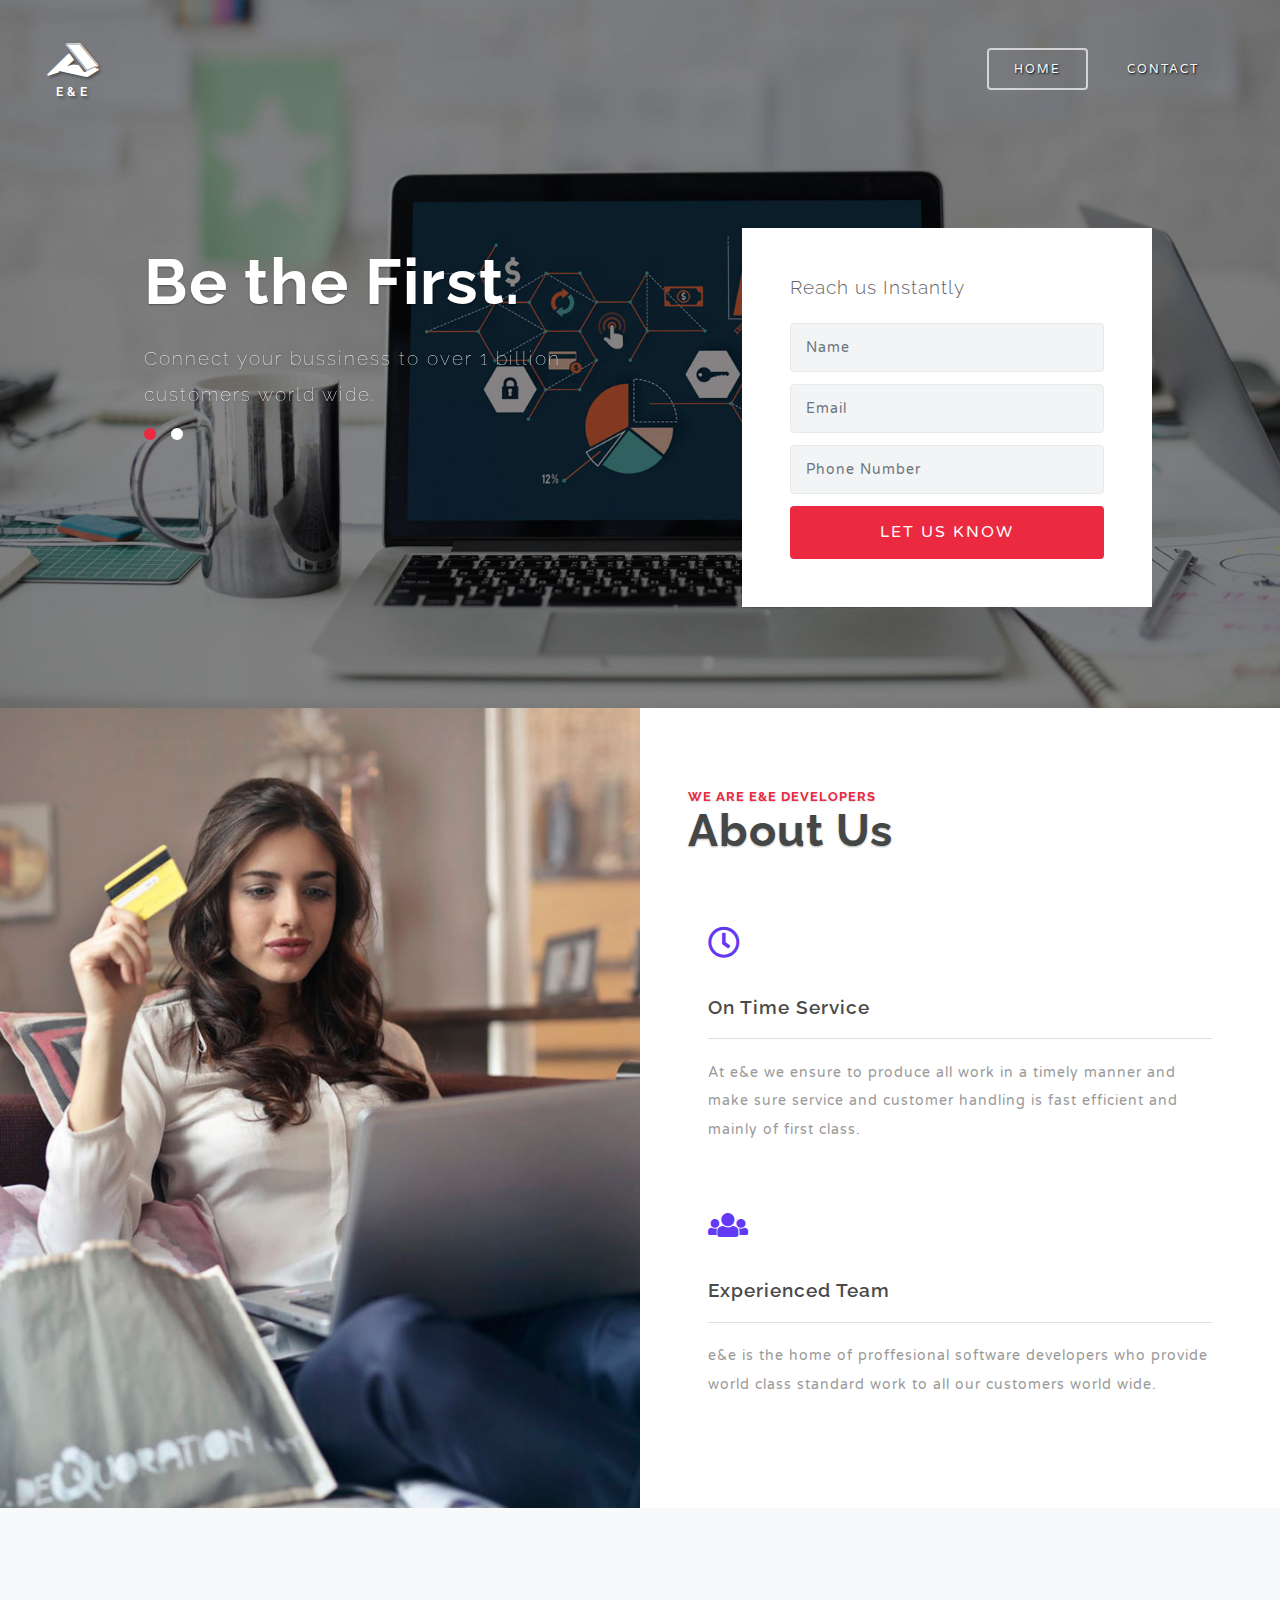
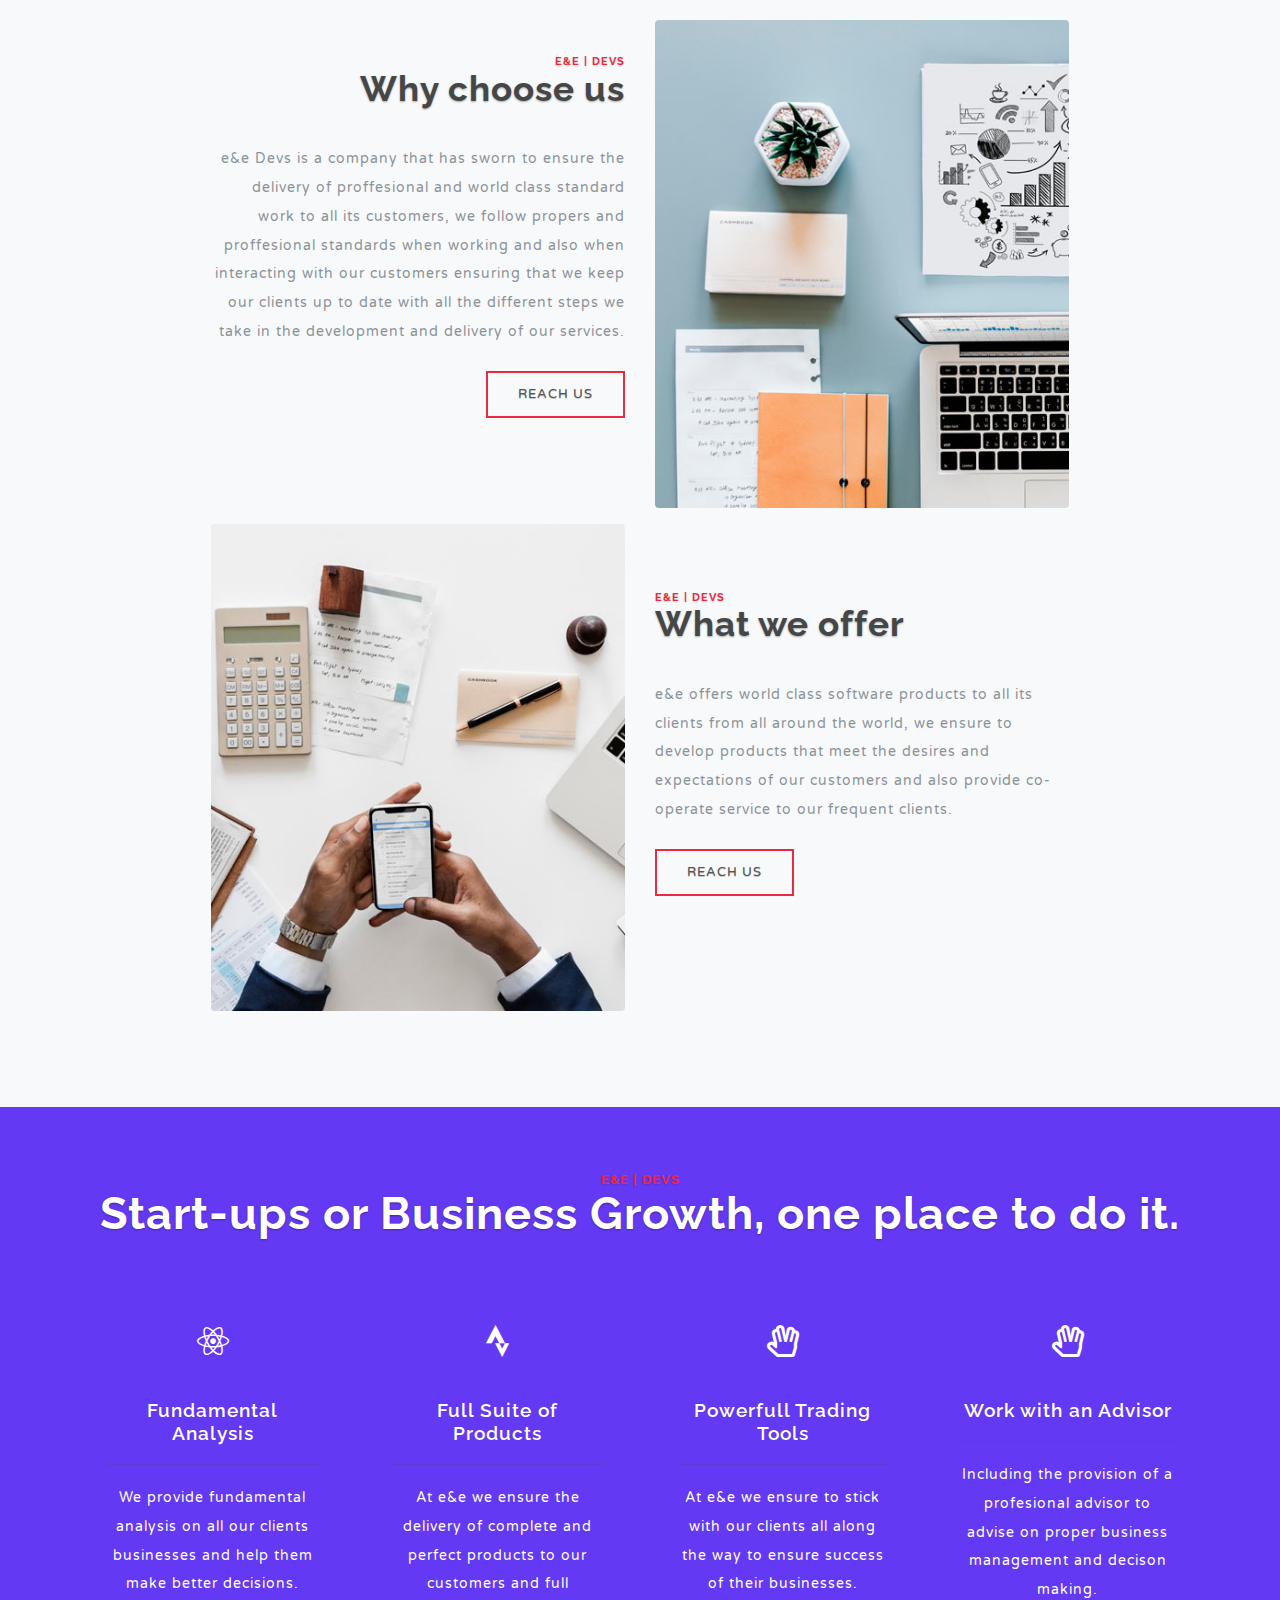
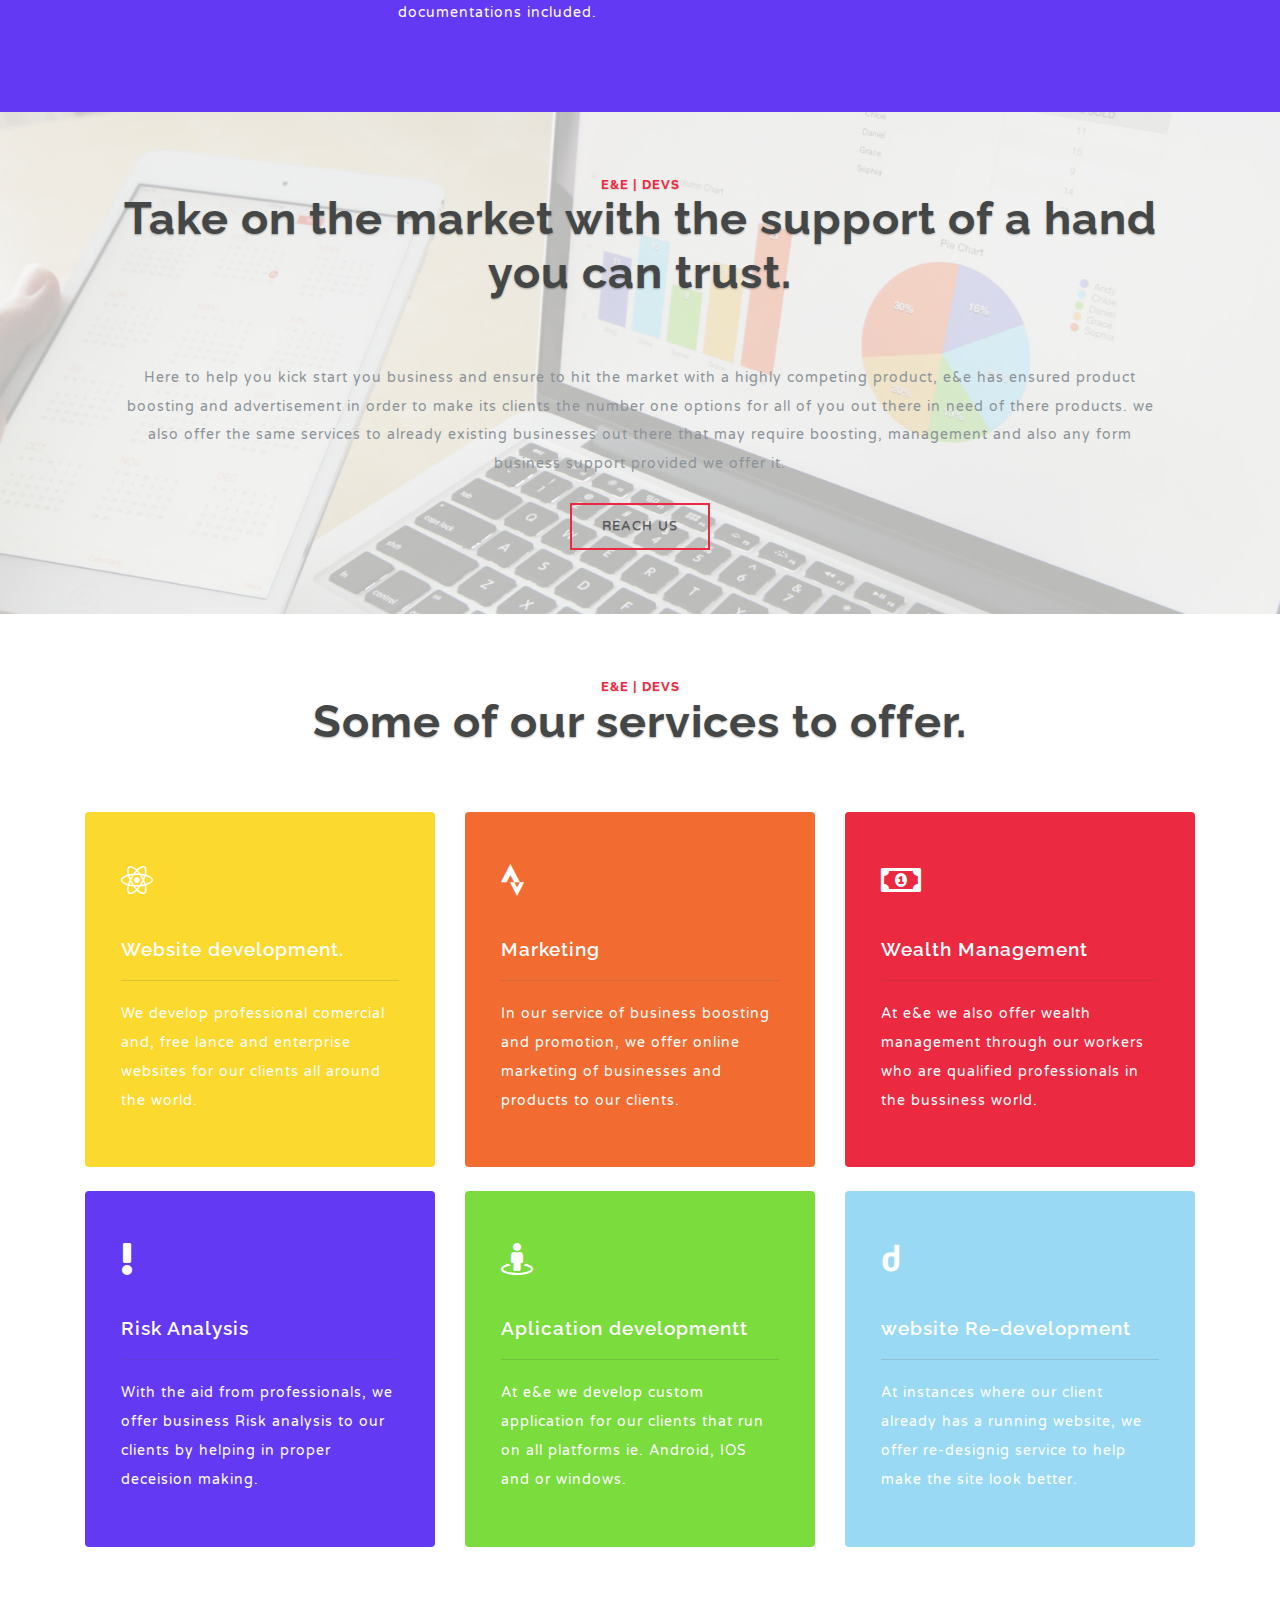
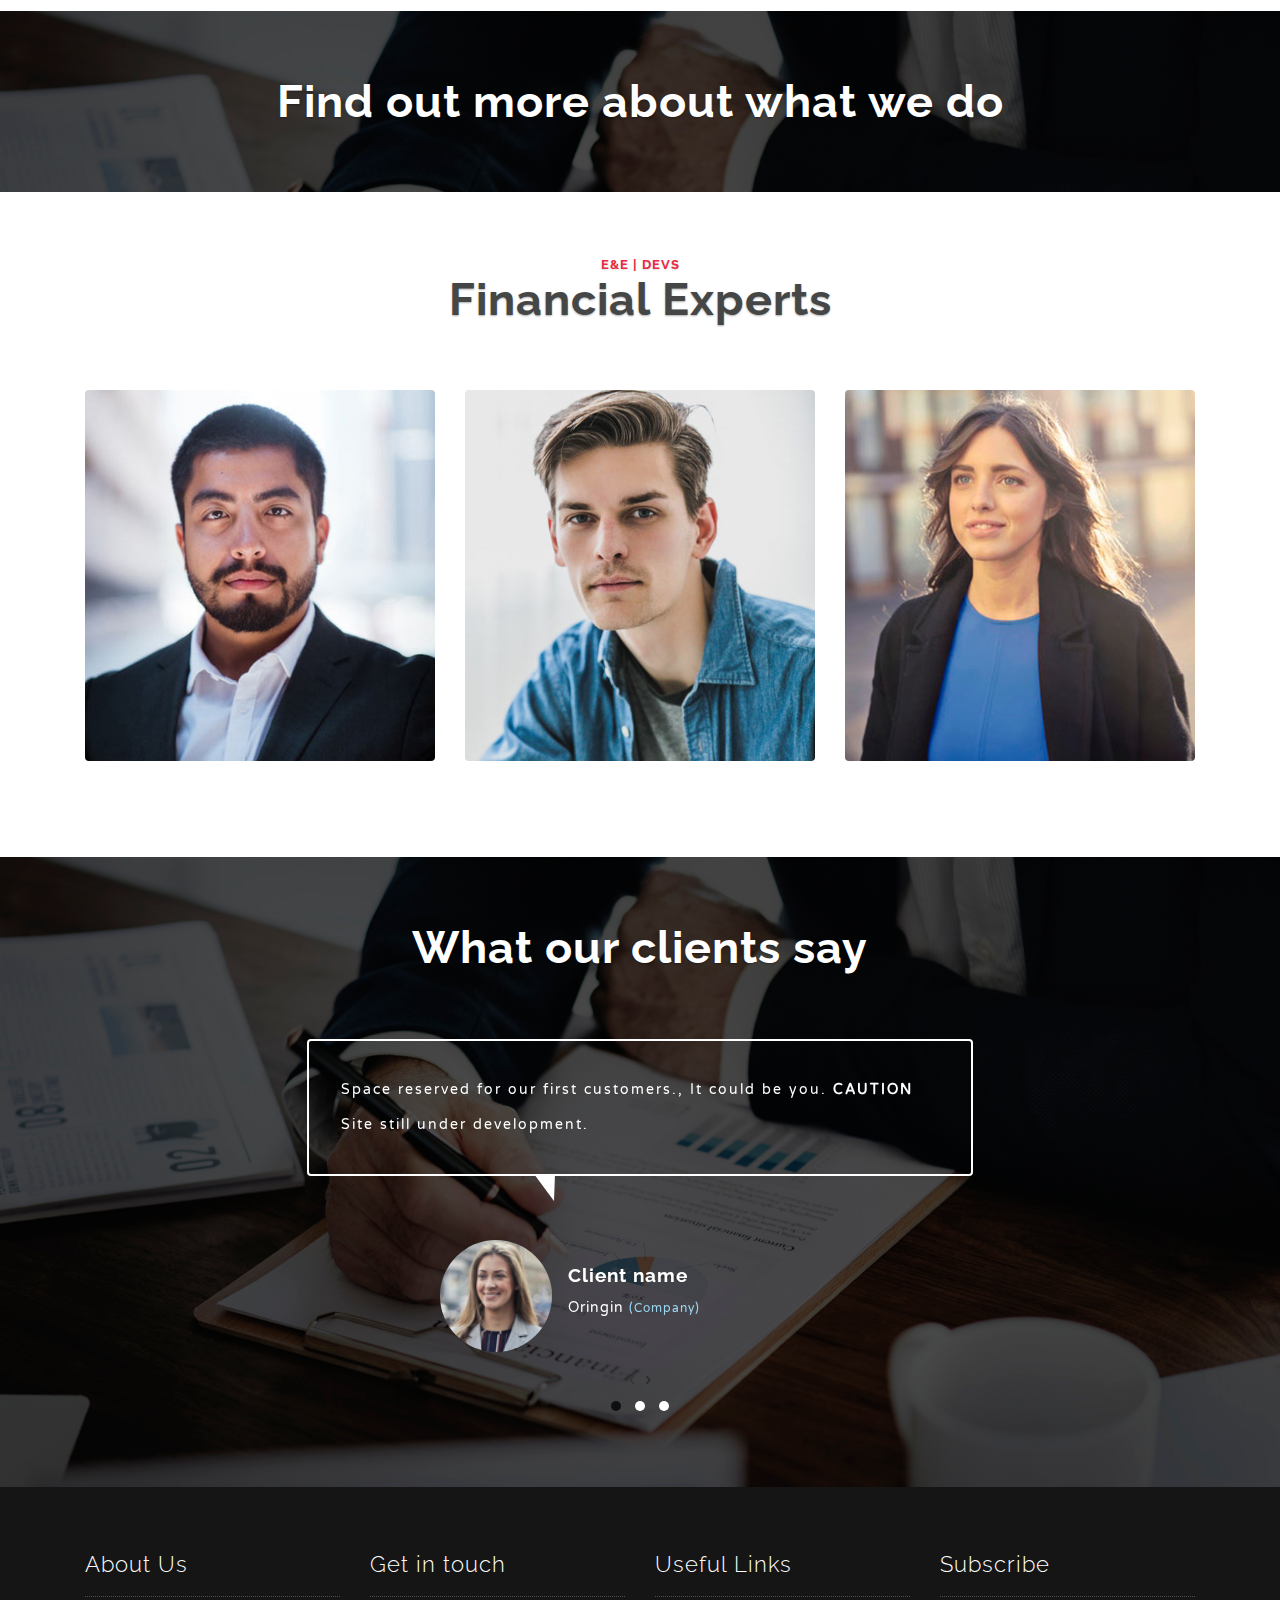
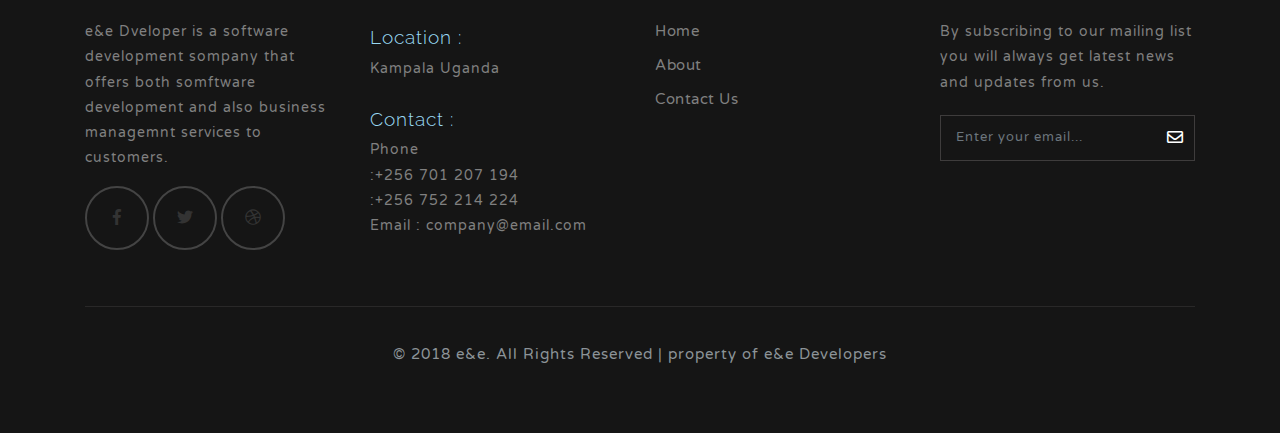
<file: index.html>
<!--
	Author: W3layouts
	Author URL: http://w3layouts.com
	License: Creative Commons Attribution 3.0 Unported
	License URL: http://creativecommons.org/licenses/by/3.0/
-->
<!DOCTYPE html>
<html lang="zxx">

<head>
	<title>e&e Developers</title>
	<meta name="viewport" content="width=device-width, initial-scale=1">
	<meta charset="utf-8">
	<meta name="keywords" content="Accrue a Responsive web template, Bootstrap Web Templates, Flat Web Templates, Android Compatible web template, 
Smartphone Compatible web template, free webdesigns for Nokia, Samsung, LG, SonyEricsson, Motorola web design" />
	<script>
		addEventListener("load", function () {
			setTimeout(hideURLbar, 0);
		}, false);

		function hideURLbar() {
			window.scrollTo(0, 1);
		}
	</script>
	<link href="css/bootstrap.css" rel='stylesheet' type='text/css' />
	<link rel="stylesheet" href="css/owl.carousel.css" type="text/css" media="all">
	<link rel="stylesheet" href="css/owl.theme.css" type="text/css" media="all">
	<link href="css/prettyPhoto.css" rel="stylesheet" type="text/css">
	<link href="css/style.css" rel='stylesheet' type='text/css' />
	<link href="css/fontawesome-all.css" rel="stylesheet">
	<link href="//fonts.googleapis.com/css?family=Raleway:100,100i,200,200i,300,300i,400,400i,500,500i,600,600i,700,700i,800,800i,900,900i&amp;subset=latin-ext"
	    rel="stylesheet">
	<link href="//fonts.googleapis.com/css?family=Varela+Round" rel="stylesheet">
</head>

<body>
	<!--/banner-->
	<div class="banner" id="home">
		<!-- header -->
		<header>
			<nav class="navbar navbar-expand-lg navbar-light bg-light top-header">
				<h1 class="logo">
					<a class="navbar-brand" href="index.html">
						<i class="fab fa-accusoft"></i>
						<span>e&e</span>
					</a>
				</h1>
				<button class="navbar-toggler" type="button" data-toggle="collapse" data-target="#navbarSupportedContent" aria-controls="navbarSupportedContent"
				    aria-expanded="false" aria-label="Toggle navigation">
					<span class="navbar-toggler-icon">
						<i class="fas fa-bars"></i>
					</span>
				</button>
				<div class="collapse navbar-collapse" id="navbarSupportedContent">
					<ul class="navbar-nav ml-auto">
						<li class="nav-item active">
							<a class="nav-link ml-lg-0" href="index.html">Home
								<span class="sr-only">(current)</span>
							</a>
						</li>
						<li class="nav-item">
							<!-- <a class="nav-link" href="about.html">About</a> -->
						</li>
						<li class="nav-item">
							<!-- <a class="nav-link" href="projects.html">Projects</a> -->
						</li>
						<!-- <li class="nav-item dropdown">
							<a class="nav-link dropdown-toggle" href="#" id="navbarDropdown" role="button" data-toggle="dropdown" aria-haspopup="true"
							    aria-expanded="false">
								Blog
							</a>
							<div class="dropdown-menu" aria-labelledby="navbarDropdown">
								<a class="dropdown-item text-center" href="blog.html">Blog Right side bar</a>
								<a class="dropdown-item text-center" href="blog1.html">Blog left side bar</a>
								<a class="dropdown-item text-center" href="single.html">Blog Single</a>
							</div>
						</li> -->
						<li class="nav-item">
							<a class="nav-link" href="contact.html">Contact</a><li class="nav-item dropdown">

						
					</ul>
				</div>
				<!-- <form class="form-inline my-2 my-lg-0">
							  <input class="form-control mr-sm-2" type="search" placeholder="Search" aria-label="Search">
							  <button class="btn btn-outline-success my-2 my-sm-0" type="submit">Search</button>
							</form> -->
			</nav>
		</header>

	<!-- //header -->
	<!-- banner-text -->
	<div class="slider-content">
		<div class="wrapper-slider text-left">
			<!-- Slideshow 1 -->
			<div class="rslides_container">
				<ul class="rslides" id="slider1">
					<li>
						<div class="banner-info">
							<h3>Be the First.</h3>
							<p>Connect your bussiness to over 1 billion customers world wide.</p>
						</div>
					</li>
					<li>
						<div class="banner-info">
							<h3>make it a reality</h3>
							<p>Start small grow big, let every one know you are there.</p>
						</div>
					</li>
				</ul>
			</div>
		</div>
		<div class="ban-form text-left">
			<h5>Reach us Instantly</h5>
			<form action="#" class="mt-4" method="post">
				<input class="form-control" type="text" name="Name" placeholder="Name" required="" />
				<input class="form-control" type="email" name="Email" placeholder="Email" required="" />
				<input class="form-control" type="text" name="Number" placeholder="Phone Number" required="" />
				<input class="form-control text-uppercase" type="submit" value="Let Us Know">
			</form>
		</div>
		<div class="clearfix"></div>
	</div>
</div>
	<!-- //banner -->
	<!--/bottom-banner-w3layouts-->
	<section class="bottom-banner" id="about">
		<div class="container-fluid">
			<div class="row">
				<div class="col-lg-6 about-img">
				</div>
				<div class="col-lg-6 about-info text-left">
					<div class="ab-info-text">
						<h3 class="tittle-wthree text-left">
							<span>We are e&e Developers</span>About Us</h3>
						<div class="service-in text-left mt-5">
							<div class="card">
								<div class="card-body">
									<i class="far fa-clock"></i>
									<h5 class="card-title">On Time Service</h5>
									<p class="card-text">At e&e we ensure to produce all work in a timely manner and make sure service and customer handling is fast efficient and mainly of first class.
									</p>
								</div>
							</div>
						</div>
						<div class="service-in text-left mt-4">
							<div class="card">
								<div class="card-body">
									<i class="fas fa-users"></i>
									<h5 class="card-title">Experienced Team</h5>
									<p class="card-text">e&e is the home of proffesional software developers who provide world class standard work to all our customers world wide.
									</p>
								</div>
							</div>
						</div>
					</div>

				</div>
			</div>
		</div>
	</section>
	<!--//bottom-banner-w3layouts-->
	<!--/choose-->
	<section class="bottom-banner-w3layouts bg-light py-md-5 py-3">
		<div class="container">
			<div class="row choose-main py-md-5 py-3">
				<div class="col-lg-6 feature text-right">
					<h3>
						<span>e&e | Devs</span>Why choose us</h3>
					<p>
						e&e Devs is a company that has sworn to ensure the delivery of proffesional and world class standard work to all its customers, we follow propers and proffesional standards when working and also when interacting with our customers ensuring that we keep our clients up to date with all the different steps we take in the development and delivery of our services.

					 </p>
					<div class="read inner mt-4">
						<a href="contact.html" class="btn btn-sm animated-button victoria-two">Reach us</a>
					</div>
				</div>
				<div class="col-lg-6 feature fea-slider text-right">
					<img src="images/2.jpg" class="img-fluid rounded" alt="">
				</div>

				<div class="col-lg-6 feature fea-slider text-right">
					<img src="images/3.jpg" class="img-fluid rounded" alt="">
				</div>
				<div class="col-lg-6 feature text-left mt-5">
					<h3>
						<span>e&e | Devs</span>What we offer</h3>
					<p>
						e&e offers world class software products to all its clients from all around the world, we ensure to develop products that meet the desires and expectations of our customers and also provide co-operate service to our frequent clients.
					 </p>
						<div class="read inner mt-4">
							<a href="contact.html" class="btn btn-sm animated-button victoria-two">Reach us</a>
						</div>
				</div>
			</div>
		</div>
	</section>
	<!--//choose-->
	<!--/services-->
	<section class="bottom-banner-w3layouts services">
		<div class="container">
			<h3 class="tittle-wthree cen text-center">
				<span>e&e | Devs</span>Start-ups or Business Growth, one place to do it.</h3>
			<div class="row inner-sec-w3ls-agileinfo">
				<div class="col-lg-3 service-in text-center">
					<div class="card">
						<div class="card-body">
							<i class="fab fa-react"></i>
							<h5 class="card-title">Fundamental Analysis</h5>
							<p class="card-text">We provide fundamental analysis on all our clients businesses and help them make better decisions.
							</p>

						</div>
					</div>
				</div>
				<div class="col-lg-3 service-in text-center">
					<div class="card">
						<div class="card-body">
							<i class="fab fa-strava"></i>
							<h5 class="card-title">Full Suite of Products</h5>
							<p class="card-text">At e&e we ensure the delivery of complete and perfect products to our customers and full documentations included.
							</p>


						</div>
					</div>
				</div>
				<div class="col-lg-3 service-in text-center">
					<div class="card">
						<div class="card-body">
							<i class="far fa-hand-spock"></i>
							<h5 class="card-title">Powerfull Trading Tools</h5>
							<p class="card-text">At e&e we ensure to stick with our clients all along the way to ensure success of their businesses.
							</p>

						</div>
					</div>
				</div>
				<div class="col-lg-3 service-in text-center">
					<div class="card">
						<div class="card-body">
							<i class="far fa-hand-spock"></i>
							<h5 class="card-title">Work with an Advisor</h5>
							<p class="card-text">Including the provision of a profesional advisor to advise on proper business management and decison making.
							</p>

						</div>
					</div>
				</div>
			</div>
		</div>
	</section>
	<!--//services-->

	<!--/bottom-banner-w3layouts-->
	<section class="bottom-banner-w3layouts product">
		<div class="container">
			<h3 class="tittle-wthree text-center">
				<span>e&e | Devs</span>Take on the market with the support of a hand you can trust.</h3>
			<div class="row inner-sec-w3ls-agileinfo">
				<div class="mid-para text-center px-lg-5 px-md-4 px-2">
					<p>Here to help you kick start you business and ensure to hit the market with a highly competing product, e&e has ensured product boosting and advertisement in order to make its clients the number one options for all of you out there in need of there products. we also offer the same services to already existing businesses out there that may require boosting, management and also any form business support provided we offer it.</p>
						<div class="read inner mt-4">
							<a href="contact.html" class="btn btn-sm animated-button victoria-two">Reach us</a>
						</div>
				</div>
			</div>
		</div>
	</section>
	<!--//-->
	<!--/process-->
	<section class="bottom-banner-w3layouts" id="process">
		<div class="container">
			<h3 class="tittle-wthree text-center">
				<span>e&e | Devs</span>Some of our services to offer.</h3>
			<div class="row inner-sec-w3ls-agileinfo">
				<div class="col-lg-4 terms-main text-left">
					<div class="terms-in text-left rounded">
						<div class="card">
							<div class="card-body">
								<i class="fab fa-react"></i>
								<h5 class="card-title">Website development.</h5>
								<p class="card-text">We develop professional comercial and, free lance and enterprise websites for our clients all around the world.
								</p>
							</div>
						</div>
					</div>
				</div>
				<div class="col-lg-4 terms-main text-left">
					<div class="terms-in one text-left rounded">
						<div class="card">
							<div class="card-body">
								<i class="fab fa-strava"></i>
								<h5 class="card-title">Marketing</h5>
								<p class="card-text">In our service of business boosting and promotion, we offer online marketing of businesses and products to our clients.
								</p>

							</div>
						</div>
					</div>
				</div>
				<div class="col-lg-4 terms-main text-left">
					<div class="terms-in two text-left rounded">
						<div class="card">
							<div class="card-body">
								<i class="far fa-money-bill-alt"></i>
								<h5 class="card-title">Wealth Management</h5>
								<p class="card-text">At e&e we also offer wealth management through our workers who are qualified professionals in the bussiness world.
								</p>
							</div>
						</div>
					</div>
				</div>
				<div class="col-lg-4 terms-main text-left mt-4">
					<div class="terms-in thd text-left rounded">
						<div class="card">
							<div class="card-body">
								<i class="fas fa-exclamation"></i>
								<h5 class="card-title">Risk Analysis</h5>
								<p class="card-text">With the aid from professionals, we offer business Risk analysis to our clients by helping in proper deceision making.
								</p>
							</div>
						</div>
					</div>
				</div>
				<div class="col-lg-4 terms-main text-left mt-4">
					<div class="terms-in fourth text-left rounded">
						<div class="card">
							<div class="card-body">
								<i class="fas fa-street-view"></i>
								<h5 class="card-title">Aplication developmentt</h5>
								<p class="card-text">At e&e we develop custom application for our clients that run on all platforms ie. Android, IOS and or windows.
								</p>
							</div>
						</div>
					</div>
				</div>
				<div class="col-lg-4 terms-main text-left mt-4">
					<div class="terms-in fifth text-left rounded">
						<div class="card">
							<div class="card-body">
								<i class="fas fa-react"></i>
								<h5 class="card-title">website Re-development</h5>
								<p class="card-text">At instances where our client already has a running website, we offer re-designig service to help make the site look better.
								</p>
							</div>
						</div>
					</div>
				</div>
			</div>
		</div>
	</section>
	<!--//preocess-->
	<section class="testimonials bottom-banner-w3layouts">
		<div class="container">
			<h3 class="tittle-wthree cen text-center">Find out more about what we do</h3>
		</div>
	</section>
	<!--/features-->
	<section class="bottom-banner-w3layouts">
		<div class="container">
			<h3 class="tittle-wthree text-center">
				<span>e&e | Devs</span>Financial Experts</h3>
			<div class="row inner-sec-w3ls-agileinfo ">
				<div class="col-sm-4">
					<div class="team-grid text-center">
						<div class="team-img">
							<img class="img-fluid rounded" src="images/team1.jpg" alt="">
						</div>
						<div class="team-info">
							<h4>Expert 1</h4>
							<span>Chief Executive </span>
							<ul class="d-flex justify-content-center py-3 social-icons">
								<li>
									<a href="#">
										<i class="fab fa-facebook-f"></i>
									</a>
								</li>
								<li class="mx-3">
									<a href="#">
										<i class="fab fa-twitter"></i>
									</a>
								</li>
								<li>
									<a href="#">
										<i class="fab fa-google-plus-g"></i>
									</a>
								</li>
							</ul>
						</div>
					</div>
				</div>
				<div class="col-sm-4">
					<div class="team-grid text-center">
						<div class="team-img">
							<img class="img-fluid rounded" src="images/team2.jpg" alt="">
						</div>
						<div class="team-info">
							<h4>Expert 2</h4>
							<span>Senior Engineer</span>
							<ul class="d-flex justify-content-center py-3 social-icons">
								<li>
									<a href="#">
										<i class="fab fa-facebook-f"></i>
									</a>
								</li>
								<li class="mx-3">
									<a href="#">
										<i class="fab fa-twitter"></i>
									</a>
								</li>
								<li>
									<a href="#">
										<i class="fab fa-google-plus-g"></i>
									</a>
								</li>
							</ul>
						</div>
					</div>
				</div>
				<div class="col-sm-4">
					<div class="team-grid text-center">
						<div class="team-img">
							<img class="img-fluid rounded" src="images/team3.jpg" alt="">
						</div>
						<div class="team-info">
							<h4>Expert 3</h4>
							<span>HR Manager</span>
							<ul class="d-flex justify-content-center py-3 social-icons">
								<li>
									<a href="#">
										<i class="fab fa-facebook-f"></i>
									</a>
								</li>
								<li class="mx-3">
									<a href="#">
										<i class="fab fa-twitter"></i>
									</a>
								</li>
								<li>
									<a href="#">
										<i class="fab fa-google-plus-g"></i>
									</a>
								</li>
							</ul>
						</div>
					</div>
				</div>
			</div>
			<!-- //end row -->
			<!-- deleted -->

	</section>

	<section class="testimonials bottom-banner-w3layouts">
		<div class="container">
			<h3 class="tittle-wthree cen text-center">What our clients say</h3>
			<div class="inner-sec-w3ls-agileinfo">
				<div class="owl-carousel owl-theme">
					<div class="item">
						<div class="feedback-info text-left">
							<div class="feedback-top rounded">
								<p>
									Space reserved for our first customers., It could be you.
									<b>CAUTION</b> Site still under development.
								</p>
							</div>
							<div class="feedback-grids">
								<div class="feedback-img">
									<img src="images/t1.jpg" class="img-fluid rounded-circle" alt="" />
								</div>
								<div class="feedback-img-info">
									<h5>Client name</h5>
									<p>Oringin
										<span>(Company)</span>
									</p>
								</div>
								<div class="clearfix"> </div>
							</div>
						</div>
					</div>
					<div class="item">
						<div class="feedback-info text-left">
							<div class="feedback-top rounded">
								<p>
									Space reserved for our first customers., It could be you.
									<b>CAUTION</b> Site still under development.
								</p>
							</div>
							<div class="feedback-grids">
								<div class="feedback-img">
									<img src="images/t3.jpg" class="img-fluid rounded-circle" alt="" />
								</div>
								<div class="feedback-img-info">
									<h5>Client name</h5>
									<p>Origin
										<span>(Company)</span>
									</p>
								</div>
								<div class="clearfix"> </div>
							</div>
						</div>
					</div>
					<div class="item">
						<div class="feedback-info text-left">
							<div class="feedback-top rounded">
								<p>
									Space reserved for our first customers., It could be you.
									<b>CAUTION</b> Site still under development.
								</p>
							</div>
							<div class="feedback-grids">
								<div class="feedback-img">
									<img src="images/t3.jpg" class="img-fluid rounded-circle" alt="" />
								</div>
								<div class="feedback-img-info">
									<h5>Clinet name</h5>
									<p>Origin
										<span>(Company)</span>
									</p>
								</div>
								<div class="clearfix"> </div>
							</div>
						</div>
					</div>

				</div>
			</div>
		</div>
	</section>
	<!--//testimonials-->
	<!--footer -->
	<footer>
		<div class="container">
			<div class="row footer-top">
				<div class="col-lg-3 footer-grid-w3ls">
					<div class="footer-title">
						<h3>About Us</h3>
					</div>
					<div class="footer-text">
						<p>
						e&e Dveloper is a software development sompany that offers both somftware development and also business managemnt services to customers.</p>
						<div class="social-icon footer text-left mt-4">
							<div class="icon-social">
								<a href="#" class="button-footr">
									<i class="fab fa-facebook-f"></i>
								</a>
								<a href="#" class="button-footr">
									<i class="fab fa-twitter"></i>
								</a>
								<a href="#" class="button-footr">
									<i class="fab fa-dribbble"></i>
								</a>

							</div>
						</div>
					</div>
				</div>
				<div class="col-lg-3 footer-grid-w3ls">
					<div class="footer-title">
						<h3>Get in touch</h3>
					</div>
					<div class="contact-info">
						<h4>Location :</h4>
						<p>Kampala Uganda</p>
						<div class="phone">
							<h4>Contact :</h4>
							<p>Phone <br>:+256 701 207 194<br>
									 :+256 752 214 224
							</p>
							<p>Email :
								<a href="mailto:info@example.com">company@email.com</a>
							</p>
						</div>
					</div>
				</div>
				<div class="col-lg-3 footer-grid-w3ls">
					<div class="footer-title">
						<h3>Useful Links</h3>
					</div>
					<ul class="links">
						<li>
							<a href="index.html">Home</a>
						</li>
						<li>
							<a href="#about">About</a>
						</li>	
						<li>
							<a href="contact.html">Contact Us</a>
						</li>
					</ul>
				</div>
				<div class="col-lg-3 footer-grid-w3ls">
					<div class="footer-title">
						<h3>Subscribe</h3>
					</div>
					<div class="footer-text">
						<p>By subscribing to our mailing list you will always get latest news and updates from us.</p>
						<form action="#" method="post">
							<input class="form-control" type="email" name="Email" placeholder="Enter your email..." required="">
							<button class="btn1">
								<i class="far fa-envelope" aria-hidden="true"></i>
							</button>
							<div class="clearfix"> </div>
						</form>
					</div>
				</div>
			</div>
			<div class="copyright mt-4">
				<p class="copy-right text-center ">&copy; 2018 e&e. All Rights Reserved | property of e&e Developers
					
				</p>
			</div>
		</div>
	</footer>
	<!-- //footer -->
	<a href="#home" class="scroll" id="toTop" style="display: block;">
		<span id="toTopHover" style="opacity: 1;"> </span>
	</a>
	<!-- //Custom-JavaScript-File-Links -->
	<!-- js -->
	<script  src="js/jquery-2.2.3.min.js"></script>
	<!--slider-->
	<script src="js/responsiveslides.min.js"></script>
	<script>
		$(function () {

			// Slideshow 1
			$("#slider1").responsiveSlides({
				auto: false,
				pager: true,
				nav: false,
				speed: 500,
				namespace: "centered-btns"
			});

		});
	</script>
	<!--//slider-->
	<!--pop-up-box-->
	<link href="css/popuo-box.css" rel="stylesheet" type="text/css" media="all" />
	<script src="js/jquery.magnific-popup.js"></script>
	<!--//pop-up-box-->
	<script>
		$(document).ready(function () {
			$('.popup-with-zoom-anim').magnificPopup({
				type: 'inline',
				fixedContentPos: false,
				fixedBgPos: true,
				overflowY: 'auto',
				closeBtnInside: true,
				preloader: false,
				midClick: true,
				removalDelay: 300,
				mainClass: 'my-mfp-zoom-in'
			});

		});
	</script>
	<!--//search-bar-->

	<!-- carousel -->
	<script src="js/owl.carousel.js"></script>
	<script>
		$(document).ready(function () {
			$('.owl-carousel').owlCarousel({
				loop: true,
				margin: 10,
				responsiveClass: true,
				responsive: {
					0: {
						items: 1,
						nav: true
					},
					600: {
						items: 1,
						nav: false
					},
					900: {
						items: 1,
						nav: false
					},
					1000: {
						items: 1,
						nav: true,
						loop: false,
						margin: 20
					}
				}
			})
		})
	</script>
	<!-- //carousel -->

	<!-- //js -->
	<script src="js/bootstrap.js"></script>
	<!--/ start-smoth-scrolling -->
	<script src="js/move-top.js"></script>
	<script src="js/easing.js"></script>
	<script>
		jQuery(document).ready(function ($) {
			$(".scroll").click(function (event) {
				event.preventDefault();
				$('html,body').animate({
					scrollTop: $(this.hash).offset().top
				}, 900);
			});
		});
	</script>
	<script>
		$(document).ready(function () {
			/*
									var defaults = {
										  containerID: 'toTop', // fading element id
										containerHoverID: 'toTopHover', // fading element hover id
										scrollSpeed: 1200,
										easingType: 'linear' 
									 };
									*/

			$().UItoTop({
				easingType: 'easeOutQuart'
			});

		});
	</script>
	<!--// end-smoth-scrolling -->
	<!-- jQuery-Photo-filter-lightbox-Gallery-plugin -->
	<script src="js/jquery-1.7.2.js"></script>
	<script src="js/jquery.quicksand.js"></script>
	<script src="js/script.js"></script>
	<script src="js/jquery.prettyPhoto.js"></script>
	<!-- //jQuery-Photo-filter-lightbox-Gallery-plugin -->

</body>

</html>
</file>
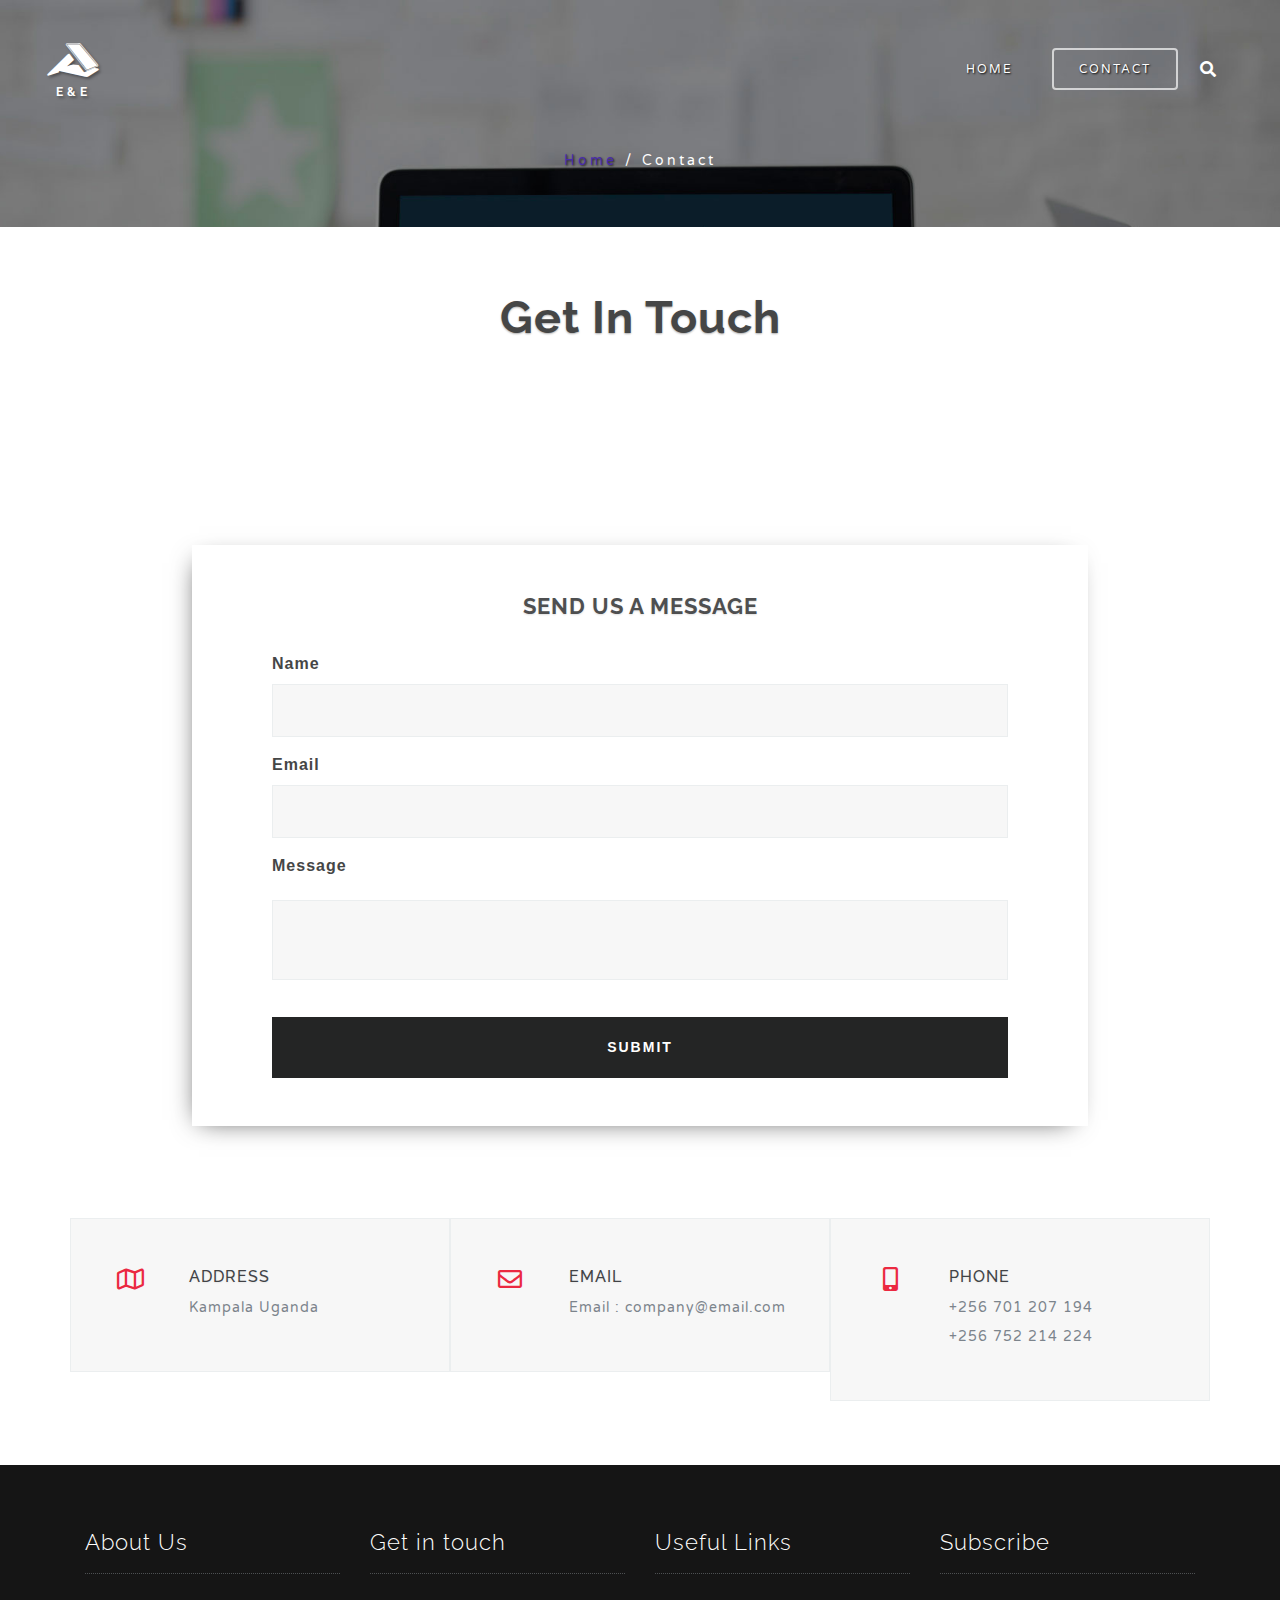
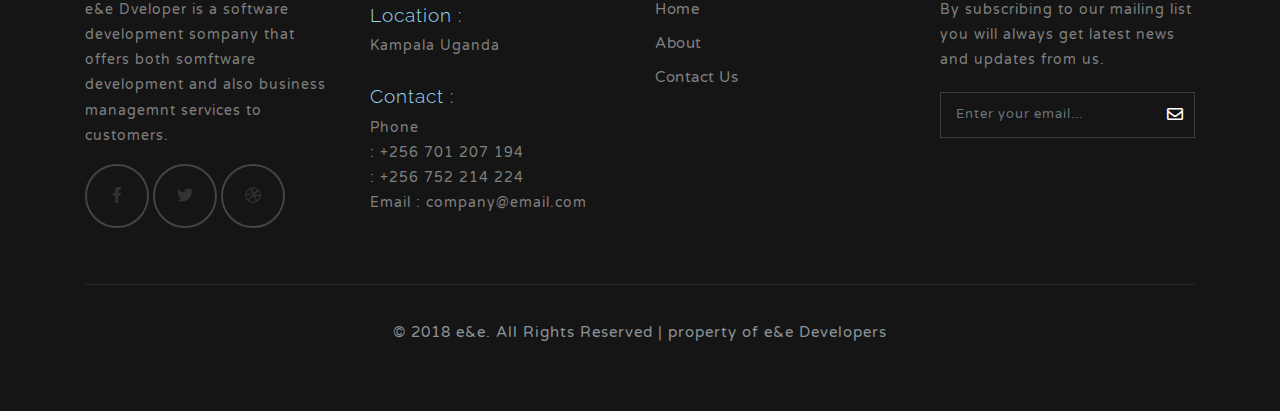
<file: contact.html>
<!DOCTYPE html>
<html lang="zxx">

<head>
	<title>e&e Devs | Conatct us</title>
	<meta name="viewport" content="width=device-width, initial-scale=1">
	<meta charset="utf-8">
	<meta name="keywords" content="web Developers, e&e developers, Musiitwa edmond, Busingye Elvis, Uganda's Number one web developers"/>
	<script>
		addEventListener("load", function () {
			setTimeout(hideURLbar, 0);
		}, false);

		function hideURLbar() {
			window.scrollTo(0, 1);
		}
	</script>
	<link href="css/bootstrap.css" rel='stylesheet' type='text/css' />
	<link href="css/style.css" rel='stylesheet' type='text/css' />
	<link href="css/fontawesome-all.css" rel="stylesheet">
	<link href="//fonts.googleapis.com/css?family=Raleway:100,100i,200,200i,300,300i,400,400i,500,500i,600,600i,700,700i,800,800i,900,900i&amp;subset=latin-ext"
	    rel="stylesheet">
	<link href="//fonts.googleapis.com/css?family=Varela+Round" rel="stylesheet">
</head>
<body>
	<!--/banner-->
	<div class="banner-inner" id="home">
		<!-- header -->
		<header>
			<nav class="navbar navbar-expand-lg navbar-light bg-light top-header">
				<h1 class="logo">
					<a class="navbar-brand" href="index.html">
						<i class="fab fa-accusoft"></i>
						<span>e&e</span>
					</a>
				</h1>
				<button class="navbar-toggler" type="button" data-toggle="collapse" data-target="#navbarSupportedContent" aria-controls="navbarSupportedContent"
				    aria-expanded="false" aria-label="Toggle navigation">
					<span class="navbar-toggler-icon">
						<i class="fas fa-bars"></i>
					</span>
				</button>
				<div class="collapse navbar-collapse" id="navbarSupportedContent">
					<ul class="navbar-nav ml-auto">
						<li class="nav-item">
							<a class="nav-link ml-lg-0" href="index.html">Home
								<span class="sr-only">(current)</span>
							</a>
						</li>
						
						<li class="nav-item active">
							<a class="nav-link" href="contact.html">Contact</a>
						</li>
						<li class="search">
							<a class="play-icon popup-with-zoom-anim" href="#small-dialog">
								<i class="fas fa-search"></i>
							</a>
							<div id="small-dialog" class="mfp-hide">
								<div class="search-top">
									<div class="search-inn">
										<form action="#" method="post" class="disply-flex">
											<input class="form-control" type="search" name="search" value="Type something..." onfocus="this.value = '';" onblur="if (this.value == '') {this.value = '';}">
											<button class="btn2">
												<i class="fas fa-search"></i>
											</button>
										</form>
									</div>
									<p>Accrue</p>
								</div>
							</div>
						</li>
					</ul>
				</div>
				<!-- <form class="form-inline my-2 my-lg-0">
							  <input class="form-control mr-sm-2" type="search" placeholder="Search" aria-label="Search">
							  <button class="btn btn-outline-success my-2 my-sm-0" type="submit">Search</button>
							</form> -->
			</nav>
		</header>
		<!-- //header -->
		<!-- /banner-text -->
		   <div class="ban-inner-content text-center">
			   <ol class="breadcrumb justify-content-center">
					<li class="breadcrumb-item">
						<a href="index.html">Home</a>
					</li>
					<li class="breadcrumb-item active">Contact</li>
				</ol>
			</div>
		<!-- //banner-text -->
	</div>
	<!-- //banner -->
	<!-- contact -->
	<section class="bottom-banner-w3layouts contact">
		<h3 class="tittle-wthree text-center"> Get In Touch </h3>
		<div class="inner-sec-w3ls-agileinfo">
			<div class="map">
				<iframe src="https://www.google.com/maps/embed?pb=!1m18!1m12!1m3!1d423286.27404345275!2d-118.69191921441556!3d34.02016130939095!2m3!1f0!2f0!3f0!3m2!1i1024!2i768!4f13.1!3m3!1m2!1s0x80c2c75ddc27da13%3A0xe22fdf6f254608f4!2sLos+Angeles%2C+CA%2C+USA!5e0!3m2!1sen!2sin!4v1522474296007"
				    allowfullscreen></iframe>
				<div class="main_grid_contact">
					<div class="form">
						<h4 class="mb-4 text-center">Send us a message</h4>
						<form action="#" method="post">
							<div class="form-group">
								<label class="my-2">Name</label>
								<input class="form-control" type="text" name="Name" placeholder="" required="">
							</div>
							<div class="form-group">
								<label>Email</label>
								<input class="form-control" type="email" name="Email" placeholder="" required="">
							</div>
							<div class="form-group">
								<label>Message</label>
								<textarea id="textarea" placeholder=""></textarea>
							</div>
							<div class="input-group1">
								<input class="form-control" type="submit" value="Submit">
							</div>
						</form>
					</div>
				</div>
			</div>
			<div class="container">
				<div class="address row">
					<div class="col-lg-4 address-grid">
						<div class="row address-info">
							<div class="col-md-3 address-left text-center">
								<i class="far fa-map"></i>
							</div>
							<div class="col-md-9 address-right text-left">
								<h6 class="ad-info text-uppercase mb-2">Address</h6>
								<p> Kampala Uganda

								</p>
							</div>
						</div>
					</div>
					<div class="col-lg-4 address-grid">
						<div class="row address-info">
							<div class="col-md-3 address-left text-center">
								<i class="far fa-envelope"></i>
							</div>
							<div class="col-md-9 address-right text-left">
								<h6 class="ad-info text-uppercase mb-2">Email</h6>
								<p>Email :
									<a href="mailto:example@email.com"> company@email.com</a>
								</p>
							</div>

						</div>
					</div>
					<div class="col-lg-4 address-grid">
						<div class="row address-info">
							<div class="col-md-3 address-left text-center">
								<i class="fas fa-mobile-alt"></i>
							</div>
							<div class="col-md-9 address-right text-left">
								<h6 class="ad-info text-uppercase mb-2">Phone</h6>
								<p>+256 701 207 194<br>
								   +256 752 214 224
								</p>

							</div>
						</div>
					</div>
				</div>
			</div>
		</div>
	</section>
	<!-- //contact -->
	<!--footer -->
	<footer>
		<div class="container">
			<div class="row footer-top">
				<div class="col-lg-3 footer-grid-w3ls">
					<div class="footer-title">
						<h3>About Us</h3>
					</div>
					<div class="footer-text">
						<p>
							e&e Dveloper is a software development sompany that offers both somftware development and also business managemnt services to customers.
						</p>
						<div class="social-icon footer text-left mt-4">
							<div class="icon-social">
								<a href="#" class="button-footr">
									<i class="fab fa-facebook-f"></i>
								</a>
								<a href="#" class="button-footr">
									<i class="fab fa-twitter"></i>
								</a>
								<a href="#" class="button-footr">
									<i class="fab fa-dribbble"></i>
								</a>

							</div>
						</div>
					</div>
				</div>
				<div class="col-lg-3 footer-grid-w3ls">
					<div class="footer-title">
						<h3>Get in touch</h3>
					</div>
					<div class="contact-info">
						<h4>Location :</h4>
						<p>Kampala Uganda</p>
						<div class="phone">
							<h4>Contact :</h4>
							<p>Phone <br>: +256 701 207 194 <br>
									 : +256 752 214 224
							</p>
							<p>Email :
								<a href="mailto:info@example.com">company@email.com</a>
							</p>
						</div>
					</div>
				</div>
				<div class="col-lg-3 footer-grid-w3ls">
					<div class="footer-title">
						<h3>Useful Links</h3>
					</div>
					<ul class="links">
						<li>
							<a href="index.html">Home</a>
						</li>
						<li>
							<a href="#">About</a>
						</li>
						<li>
							<a href="contact.html">Contact Us</a>
						</li>
					</ul>
				</div>
				<div class="col-lg-3 footer-grid-w3ls">
					<div class="footer-title">
						<h3>Subscribe</h3>
					</div>
					<div class="footer-text">
						<p>By subscribing to our mailing list you will always get latest news and updates from us.</p>
						<form action="#" method="post">
							<input class="form-control" type="email" name="Email" placeholder="Enter your email..." required="">
							<button class="btn1">
								<i class="far fa-envelope" aria-hidden="true"></i>
							</button>
							<div class="clearfix"> </div>
						</form>
					</div>
				</div>
			</div>
			<div class="copyright mt-4">
				<p class="copy-right text-center ">&copy; 2018 e&e. All Rights Reserved | property of e&e Developers
				</p>
			</div>
		</div>
	</footer>
	<!-- //footer -->

	<!-- //Custom-JavaScript-File-Links -->
	<a href="#home" class="scroll" id="toTop" style="display: block;">
		<span id="toTopHover" style="opacity: 1;"> </span>
	</a>
	<!-- js -->
	<script src="js/jquery-2.2.3.min.js"></script>
	<!-- flexSlider -->
	<script defer src="js/jquery.flexslider.js"></script>
	<script>
		// Can also be used with $(document).ready()
		$(window).load(function () {
			$('.flexslider').flexslider({
				animation: "slide"
			});
		});
	</script>
	<!-- //flexSlider -->
	<!--pop-up-box-->
	<link href="css/popuo-box.css" rel="stylesheet" type="text/css" media="all" />
	<script src="js/jquery.magnific-popup.js" ></script>
	<!--//pop-up-box-->
	<script>
		$(document).ready(function () {
			$('.popup-with-zoom-anim').magnificPopup({
				type: 'inline',
				fixedContentPos: false,
				fixedBgPos: true,
				overflowY: 'auto',
				closeBtnInside: true,
				preloader: false,
				midClick: true,
				removalDelay: 300,
				mainClass: 'my-mfp-zoom-in'
			});

		});
	</script>
	<!--//search-bar-->

	<!-- carousel -->
	<script src="js/owl.carousel.js"></script>
	<script>
		$(document).ready(function () {
			$('.owl-carousel').owlCarousel({
				loop: true,
				margin: 10,
				responsiveClass: true,
				responsive: {
					0: {
						items: 1,
						nav: true
					},
					600: {
						items: 1,
						nav: false
					},
					900: {
						items: 1,
						nav: false
					},
					1000: {
						items: 1,
						nav: true,
						loop: false,
						margin: 20
					}
				}
			})
		})
	</script>
	<!-- //carousel -->
	<!--/ start-smoth-scrolling -->
	<script src="js/move-top.js"></script>
	<script src="js/easing.js"></script>
	<script>
		jQuery(document).ready(function ($) {
			$(".scroll").click(function (event) {
				event.preventDefault();
				$('html,body').animate({
					scrollTop: $(this.hash).offset().top
				}, 900);
			});
		});
	</script>
<!--// end-smoth-scrolling -->
	<script>
		$(document).ready(function () {
			/*
									var defaults = {
							  			containerID: 'toTop', // fading element id
										containerHoverID: 'toTopHover', // fading element hover id
										scrollSpeed: 1200,
										easingType: 'linear' 
							 		};
									*/

			$().UItoTop({
				easingType: 'easeOutQuart'
			});

		});
	</script>
	
	<!-- /js -->
	  <script src="js/bootstrap.js"></script>
	<!-- //js -->
</body>
</html>
</file>
<file: css/prettyPhoto.css>
div.light_rounded .pp_top .pp_left {
    background: url(../images/sprite.png) -88px -53px no-repeat;
}

div.light_rounded .pp_top .pp_middle {
    background: #fff;
}

div.light_rounded .pp_top .pp_right {
    background: url(../images/sprite.png) -110px -53px no-repeat;
}

div.light_rounded .pp_content .ppt {
    color: #000;
}

div.light_rounded .pp_content_container .pp_left,
div.light_rounded .pp_content_container .pp_right {
    background: #fff;
}

div.light_rounded .pp_content {
    background-color: #fff;
}

div.light_rounded .pp_next:hover {
    background: url(../images/btnNext.png) center right no-repeat;
    cursor: pointer;
}

div.light_rounded .pp_previous:hover {
    background: url(../images/btnPrevious.png) center left no-repeat;
    cursor: pointer;
}

div.light_rounded .pp_expand {
    background: url(../images/sprite.png) -31px -26px no-repeat;
    cursor: pointer;
}

div.light_rounded .pp_expand:hover {
    background: url(../images/sprite.png) -31px -47px no-repeat;
    cursor: pointer;
}

div.light_rounded .pp_contract {
    background: url(../images/sprite.png) 0 -26px no-repeat;
    cursor: pointer;
}

div.light_rounded .pp_contract:hover {
    background: url(../images/sprite.png) 0 -47px no-repeat;
    cursor: pointer;
}

div.light_rounded .pp_close {
    width: 75px;
    height: 22px;
    background: url(../images/sprite.png) -1px -1px no-repeat;
    cursor: pointer;
}

div.light_rounded #pp_full_res .pp_inline {
    color: #000;
}

div.light_rounded .pp_gallery a.pp_arrow_previous,
div.light_rounded .pp_gallery a.pp_arrow_next {
    margin-top: 12px !important;
}

div.light_rounded .pp_nav .pp_play {
    background: url(../images/sprite.png) -1px -100px no-repeat;
    height: 15px;
    width: 14px;
}

div.light_rounded .pp_nav .pp_pause {
    background: url(../images/sprite.png) -24px -100px no-repeat;
    height: 15px;
    width: 14px;
}

div.light_rounded .pp_arrow_previous {
    background: url(../images/sprite.png) 0 -71px no-repeat;
}

div.light_rounded .pp_arrow_previous.disabled {
    background-position: 0 -87px;
    cursor: default;
}

div.light_rounded .pp_arrow_next {
    background: url(../images/sprite.png) -22px -71px no-repeat;
}

div.light_rounded .pp_arrow_next.disabled {
    background-position: -22px -87px;
    cursor: default;
}

div.light_rounded .pp_bottom .pp_left {
    background: url(../images/sprite.png) -88px -80px no-repeat;
}

div.light_rounded .pp_bottom .pp_middle {
    background: #fff;
}

div.light_rounded .pp_bottom .pp_right {
    background: url(../images/sprite.png) -110px -80px no-repeat;
}

div.light_rounded .pp_loaderIcon {
    background: url(../images/loader.gif) center center no-repeat;
}

div.dark_rounded .pp_top .pp_left {
    background: url(../images/sprite.png) -88px -53px no-repeat;
}

div.dark_rounded .pp_top .pp_middle {
    background: url(../images/contentPattern.png) top left repeat;
}

div.dark_rounded .pp_top .pp_right {
    background: url(../images/sprite.png) -110px -53px no-repeat;
}

div.dark_rounded .pp_content_container .pp_left {
    background: url(../images/contentPattern.png) top left repeat-y;
}

div.dark_rounded .pp_content_container .pp_right {
    background: url(../images/contentPattern.png) top right repeat-y;
}

div.dark_rounded .pp_content {
    background: url(../images/contentPattern.png) top left repeat;
}

div.dark_rounded .pp_next:hover {
    background: url(../images/btnNext.png) center right no-repeat;
    cursor: pointer;
}

div.dark_rounded .pp_previous:hover {
    background: url(../images/btnPrevious.png) center left no-repeat;
    cursor: pointer;
}

div.dark_rounded .pp_expand {
    background: url(../images/sprite.png) -31px -26px no-repeat;
    cursor: pointer;
}

div.dark_rounded .pp_expand:hover {
    background: url(../images/sprite.png) -31px -47px no-repeat;
    cursor: pointer;
}

div.dark_rounded .pp_contract {
    background: url(../images/sprite.png) 0 -26px no-repeat;
    cursor: pointer;
}

div.dark_rounded .pp_contract:hover {
    background: url(../images/sprite.png) 0 -47px no-repeat;
    cursor: pointer;
}

div.dark_rounded .pp_close {
    width: 75px;
    height: 22px;
    background: url(../images/sprite.png) -1px -1px no-repeat;
    cursor: pointer;
}

div.dark_rounded .currentTextHolder {
    color: #c4c4c4;
}

div.dark_rounded .pp_description {
    color: #fff;
}

div.dark_rounded #pp_full_res .pp_inline {
    color: #fff;
}

div.dark_rounded .pp_gallery a.pp_arrow_previous,
div.dark_rounded .pp_gallery a.pp_arrow_next {
    margin-top: 12px !important;
}

div.dark_rounded .pp_nav .pp_play {
    background: url(../images/sprite.png) -1px -100px no-repeat;
    height: 15px;
    width: 14px;
}

div.dark_rounded .pp_nav .pp_pause {
    background: url(../images/sprite.png) -24px -100px no-repeat;
    height: 15px;
    width: 14px;
}

div.dark_rounded .pp_arrow_previous {
    background: url(../images/sprite.png) 0 -71px no-repeat;
}

div.dark_rounded .pp_arrow_previous.disabled {
    background-position: 0 -87px;
    cursor: default;
}

div.dark_rounded .pp_arrow_next {
    background: url(../images/sprite.png) -22px -71px no-repeat;
}

div.dark_rounded .pp_arrow_next.disabled {
    background-position: -22px -87px;
    cursor: default;
}

div.dark_rounded .pp_bottom .pp_left {
    background: url(../images/sprite.png) -88px -80px no-repeat;
}

div.dark_rounded .pp_bottom .pp_middle {
    background: url(../images/contentPattern.png) top left repeat;
}

div.dark_rounded .pp_bottom .pp_right {
    background: url(../images/sprite.png) -110px -80px no-repeat;
}

div.dark_rounded .pp_loaderIcon {
    background: url(../images/loader.gif) center center no-repeat;
}

div.dark_square .pp_left,
div.dark_square .pp_middle,
div.dark_square .pp_right,
div.dark_square .pp_content {
    background: url(../images/contentPattern.png) top left repeat;
}

div.dark_square .currentTextHolder {
    color: #c4c4c4;
}

div.dark_square .pp_description {
    color: #fff;
}

div.dark_square .pp_loaderIcon {
    background: url(../images/loader.gif) center center no-repeat;
}

div.dark_square .pp_content_container .pp_left {
    background: url(../images/contentPattern.png) top left repeat-y;
}

div.dark_square .pp_content_container .pp_right {
    background: url(../images/contentPattern.png) top right repeat-y;
}

div.dark_square .pp_expand {
    background: url(../images/sprite.png) -31px -26px no-repeat;
    cursor: pointer;
}

div.dark_square .pp_expand:hover {
    background: url(../images/sprite.png) -31px -47px no-repeat;
    cursor: pointer;
}

div.dark_square .pp_contract {
    background: url(../images/sprite.png) 0 -26px no-repeat;
    cursor: pointer;
}

div.dark_square .pp_contract:hover {
    background: url(../images/sprite.png) 0 -47px no-repeat;
    cursor: pointer;
}

div.dark_square .pp_close {
    width: 75px;
    height: 22px;
    background: url(../images/sprite.png) -1px -1px no-repeat;
    cursor: pointer;
}

div.dark_square #pp_full_res .pp_inline {
    color: #fff;
}

div.dark_square .pp_gallery a.pp_arrow_previous,
div.dark_square .pp_gallery a.pp_arrow_next {
    margin-top: 12px !important;
}

div.dark_square .pp_nav .pp_play {
    background: url(../images/sprite.png) -1px -100px no-repeat;
    height: 15px;
    width: 14px;
}

div.dark_square .pp_nav .pp_pause {
    background: url(../images/sprite.png) -24px -100px no-repeat;
    height: 15px;
    width: 14px;
}

div.dark_square .pp_arrow_previous {
    background: url(../images/sprite.png) 0 -71px no-repeat;
}

div.dark_square .pp_arrow_previous.disabled {
    background-position: 0 -87px;
    cursor: default;
}

div.dark_square .pp_arrow_next {
    background: url(../images/sprite.png) -22px -71px no-repeat;
}

div.dark_square .pp_arrow_next.disabled {
    background-position: -22px -87px;
    cursor: default;
}

div.dark_square .pp_next:hover {
    background: url(../images/btnNext.png) center right no-repeat;
    cursor: pointer;
}

div.dark_square .pp_previous:hover {
    background: url(../images/btnPrevious.png) center left no-repeat;
    cursor: pointer;
}

div.light_square .pp_left,
div.light_square .pp_middle,
div.light_square .pp_right,
div.light_square .pp_content {
    background: #fff;
}

div.light_square .pp_content .ppt {
    color: #000;
}

div.light_square .pp_expand {
    background: url(../images/sprite.png) -31px -26px no-repeat;
    cursor: pointer;
}

div.light_square .pp_expand:hover {
    background: url(../images/sprite.png) -31px -47px no-repeat;
    cursor: pointer;
}

div.light_square .pp_contract {
    background: url(../images/sprite.png) 0 -26px no-repeat;
    cursor: pointer;
}

div.light_square .pp_contract:hover {
    background: url(../images/sprite.png) 0 -47px no-repeat;
    cursor: pointer;
}

div.light_square .pp_close {
    width: 75px;
    height: 22px;
    background: url(../images/sprite.png) -1px -1px no-repeat;
    cursor: pointer;
}

div.light_square #pp_full_res .pp_inline {
    color: #000;
}

div.light_square .pp_gallery a.pp_arrow_previous,
div.light_square .pp_gallery a.pp_arrow_next {
    margin-top: 12px !important;
}

div.light_square .pp_nav .pp_play {
    background: url(../images/sprite.png) -1px -100px no-repeat;
    height: 15px;
    width: 14px;
}

div.light_square .pp_nav .pp_pause {
    background: url(../images/sprite.png) -24px -100px no-repeat;
    height: 15px;
    width: 14px;
}

div.light_square .pp_arrow_previous {
    background: url(../images/sprite.png) 0 -71px no-repeat;
}

div.light_square .pp_arrow_previous.disabled {
    background-position: 0 -87px;
    cursor: default;
}

div.light_square .pp_arrow_next {
    background: url(../images/sprite.png) -22px -71px no-repeat;
}

div.light_square .pp_arrow_next.disabled {
    background-position: -22px -87px;
    cursor: default;
}

div.light_square .pp_next:hover {
    background: url(../images/btnNext.png) center right no-repeat;
    cursor: pointer;
}

div.light_square .pp_previous:hover {
    background: url(../images/btnPrevious.png) center left no-repeat;
    cursor: pointer;
}

div.facebook .pp_top .pp_left {
    background: url(../images/sprite.png) -88px -53px no-repeat;
}

div.facebook .pp_top .pp_middle {
    background: url(../images/contentPatternTop.png) top left repeat-x;
}

div.facebook .pp_top .pp_right {
    background: url(../images/sprite.png) -110px -53px no-repeat;
}

div.facebook .pp_content .ppt {
    color: #000;
}

div.facebook .pp_content_container .pp_left {
    background: url(../images/contentPatternLeft.png) top left repeat-y;
}

div.facebook .pp_content_container .pp_right {
    background: url(../images/contentPatternRight.png) top right repeat-y;
}

div.facebook .pp_content {
    background: #fff;
}

div.facebook .pp_expand {
    background: url(../images/sprite.png) -31px -26px no-repeat;
    cursor: pointer;
}

div.facebook .pp_expand:hover {
    background: url(../images/sprite.png) -31px -47px no-repeat;
    cursor: pointer;
}

div.facebook .pp_contract {
    background: url(../images/sprite.png) 0 -26px no-repeat;
    cursor: pointer;
}

div.facebook .pp_contract:hover {
    background: url(../images/sprite.png) 0 -47px no-repeat;
    cursor: pointer;
}

div.facebook .pp_close {
    width: 22px;
    height: 22px;
    background: url(../images/sprite.png) -1px -1px no-repeat;
    cursor: pointer;
}

div.facebook #pp_full_res .pp_inline {
    color: #000;
}

div.facebook .pp_loaderIcon {
    background: url(../images/loader.gif) center center no-repeat;
}

div.facebook .pp_arrow_previous {
    background: url(../images/sprite.png) 0 -71px no-repeat;
    height: 22px;
    margin-top: 0;
    width: 22px;
}

div.facebook .pp_arrow_previous.disabled {
    background-position: 0 -96px;
    cursor: default;
}

div.facebook .pp_arrow_next {
    background: url(../images/sprite.png) -32px -71px no-repeat;
    height: 22px;
    margin-top: 0;
    width: 22px;
}

div.facebook .pp_arrow_next.disabled {
    background-position: -32px -96px;
    cursor: default;
}

div.facebook .pp_nav {
    margin-top: 0;
}

div.facebook .pp_nav p {
    font-size: 15px;
    padding: 0 3px 0 4px;
}

div.facebook .pp_nav .pp_play {
    background: url(../images/sprite.png) -1px -123px no-repeat;
    height: 22px;
    width: 22px;
}

div.facebook .pp_nav .pp_pause {
    background: url(../images/sprite.png) -32px -123px no-repeat;
    height: 22px;
    width: 22px;
}

div.facebook .pp_next:hover {
    background: url(../images/btnNext.png) center right no-repeat;
    cursor: pointer;
}

div.facebook .pp_previous:hover {
    background: url(../images/btnPrevious.png) center left no-repeat;
    cursor: pointer;
}

div.facebook .pp_bottom .pp_left {
    background: url(../images/sprite.png) -88px -80px no-repeat;
}

div.facebook .pp_bottom .pp_middle {
    background: url(../images/contentPatternBottom.png) top left repeat-x;
}

div.facebook .pp_bottom .pp_right {
    background: url(../images/sprite.png) -110px -80px no-repeat;
}

div.pp_pic_holder a:focus {
    outline: none;
}

div.pp_overlay {
    background: #000;
    display: none;
    left: 0;
    position: absolute;
    top: 0;
    width: 100%;
    z-index: 9500;
}

div.pp_pic_holder {
    display: none;
    position: absolute;
    width: 100px;
    z-index: 10000;
}

.pp_top {
    height: 20px;
    position: relative;
}

* html .pp_top {
    padding: 0 20px;
}

.pp_top .pp_left {
    height: 20px;
    left: 0;
    position: absolute;
    width: 20px;
}

.pp_top .pp_middle {
    height: 20px;
    left: 20px;
    position: absolute;
    right: 20px;
}

* html .pp_top .pp_middle {
    left: 0;
    position: static;
}

.pp_top .pp_right {
    height: 20px;
    left: auto;
    position: absolute;
    right: 0;
    top: 0;
    width: 20px;
}

.pp_content {
    height: 40px;
}

.pp_fade {
    display: none;
}

.pp_content_container {
    position: relative;
    text-align: left;
    width: 100%;
}

.pp_content_container .pp_left {
    padding-left: 20px;
}

.pp_content_container .pp_right {
    padding-right: 20px;
}

.pp_content_container .pp_details {
    float: left;
    margin: 10px 0 2px 0;
}

.pp_description {
    display: none;
    margin: 0 0 5px 0;
}

.pp_nav {
    clear: left;
    float: left;
    margin: 3px 0 0 0;
}

.pp_nav p {
    float: left;
    margin: 2px 4px;
}

.pp_nav .pp_play,
.pp_nav .pp_pause {
    float: left;
    margin-right: 4px;
    text-indent: -10000px;
}

a.pp_arrow_previous,
a.pp_arrow_next {
    display: block;
    float: left;
    height: 15px;
    margin-top: 3px;
    overflow: hidden;
    text-indent: -10000px;
    width: 14px;
}

.pp_hoverContainer {
    position: absolute;
    top: 0;
    width: 100%;
    z-index: 2000;
}

.pp_gallery {
    left: 50%;
    margin-top: -50px;
    position: absolute;
    z-index: 10000;
}

.pp_gallery ul {
    float: left;
    height: 35px;
    margin: 0 0 0 5px;
    overflow: hidden;
    padding: 0;
    position: relative;
}

.pp_gallery ul a {
    border: 1px #000 solid;
    border: 1px rgba(0, 0, 0, 0.5) solid;
    display: block;
    float: left;
    height: 33px;
    overflow: hidden;
}

.pp_gallery ul a:hover,
.pp_gallery li.selected a {
    border-color: #fff;
}

.pp_gallery ul a img {
    border: 0;
}

.pp_gallery li {
    display: block;
    float: left;
    margin: 0 5px 0 0;
}

.pp_gallery li.default a {
    background: url(../images/default_thumbnail.gif) 0 0 no-repeat;
    display: block;
    height: 33px;
    width: 50px;
}

.pp_gallery li.default a img {
    display: none;
}

.pp_gallery .pp_arrow_previous,
.pp_gallery .pp_arrow_next {
    margin-top: 7px !important;
}

a.pp_next {
    background: url(../images/btnNext.png) 10000px 10000px no-repeat;
    display: block;
    float: right;
    height: 100%;
    text-indent: -10000px;
    width: 49%;
}

a.pp_previous {
    background: url(../images/btnNext.png) 10000px 10000px no-repeat;
    display: block;
    float: left;
    height: 100%;
    text-indent: -10000px;
    width: 49%;
}

a.pp_expand,
a.pp_contract {
    cursor: pointer;
    display: none;
    height: 20px;
    position: absolute;
    right: 30px;
    text-indent: -10000px;
    top: 10px;
    width: 20px;
    z-index: 20000;
}

a.pp_close {
    display: block;
    float: right;
    line-height: 22px;
    text-indent: -10000px;
}

.pp_bottom {
    height: 20px;
    position: relative;
}

* html .pp_bottom {
    padding: 0 20px;
}

.pp_bottom .pp_left {
    height: 20px;
    left: 0;
    position: absolute;
    width: 20px;
}

.pp_bottom .pp_middle {
    height: 20px;
    left: 20px;
    position: absolute;
    right: 20px;
}

* html .pp_bottom .pp_middle {
    left: 0;
    position: static;
}

.pp_bottom .pp_right {
    height: 20px;
    left: auto;
    position: absolute;
    right: 0;
    top: 0;
    width: 20px;
}

.pp_loaderIcon {
    display: block;
    height: 24px;
    left: 50%;
    margin: -12px 0 0 -12px;
    position: absolute;
    top: 50%;
    width: 24px;
}

#pp_full_res {
    line-height: 1 !important;
}

#pp_full_res .pp_inline {
    text-align: left;
}

#pp_full_res .pp_inline p {
    margin: 0 0 15px 0;
}

div.ppt {
    color: #fff;
    display: none;
    font-size: 17px;
    margin: 0 0 5px 15px;
    z-index: 9999;
}

.clearfix:after {
    content: ".";
    display: block;
    height: 0;
    clear: both;
    visibility: hidden;
}

.clearfix {
    display: inline-block;
}

* html .clearfix {
    height: 1%;
}

.clearfix {
    display: block;
}

.pp_gallery a {
    background: none !important;
    border: none !important;
    display: none !important;
    height: 146px;
    padding: 2px !important;
    width: 235px;
}


/* gallery */

ul.portfolio-area li figure {
	margin: 0;
}

.portfolio-categ li {
    color: #6b6767;
    cursor: pointer;
    display: inline-block;
    padding: 6px 6px;
    font-size: 1.1em;
    margin: 0 0em;
    letter-spacing: 1px;
    text-transform: capitalize;
    font-weight: 600;
}
.portfolio-categ li a:after {
    content: "/";
    font-weight: 400;
    color: #b1b1b1;
    padding-left: 15px;
}
.portfolio-categ li a {
    color: #333;
    font-size: 14px;
    letter-spacing: 2px;
}
.portfolio-categ li a:nth-child(5){
    border:none;
    content:none;
}
.image-block {
	display: block;
	position: relative;
}

.portfolio-area li {
	float: left;
    list-style-type: none;
    overflow: hidden;
    width: 290px;
    margin: 10px;
}

.home-portfolio-text {
	margin-top: 10px;
}
.portfolio-categ li.active {
        /* background: #99d9f3; */
        color: #eb2941;
}

.portfolio-categ li.active a {
    color: #eb2941;
}

/* //gallery */
@media(max-width:1440px) {
   .portfolio-area li {
        float: left;
        list-style-type: none;
        overflow: hidden;
        width: 369px;
        margin: 10px;
    }
}
@media(max-width:1366px) {
    .portfolio-area li {
        max-width: 389px;
         margin: 10px;
     }
 }
 @media(max-width:1080px) {
    .portfolio-area li {
        max-width: 305px;
        margin: 10px;
    }
 }
 @media(max-width:1024px) {
    .portfolio-area li {
        max-width: 303px;
        margin: 10px;
    }
 }
 @media(max-width:991px) {
    .portfolio-area li {
        width: 290px;
        margin: 10px;
    }
 }
 @media (max-width: 900px){
    .portfolio-area li {
        max-width: 264px;
        margin: 10px;
    }
}
@media (max-width:800px){
    .portfolio-area li {
        max-width: 230px;
        margin: 10px;
    }
}
@media (max-width:768px){
    .portfolio-area li {
        max-width: 230px;
        margin: 10px;
    }
}
@media (max-width:736px){
    .portfolio-area li {
        max-width: 217px;
        margin: 10px;
    }
}
@media (max-width:667px){
    .portfolio-area li {
        max-width: 290px;
        margin: 10px;
    }
}
@media (max-width:640px){
    .portfolio-area li {
        max-width:272px;
        margin: 10px;
    }
}
@media (max-width:600px){
    .portfolio-area li {
        max-width: 255px;
        margin: 10px;
    }
    .portfolio-categ li {
        font-size: 14px;
        padding: 6px 3px;
    }
}
@media (max-width:568px){
    .portfolio-area li {
        max-width: 238px;
        margin: 10px;
    }
}
@media (max-width:480px){
    .portfolio-categ li {
        font-size: 13px;
        padding: 6px 3px;
    }
    .portfolio-categ li a {
        font-size: 13px;
        letter-spacing: 1px;
    }
    .portfolio-area li {
        max-width: 195px;
        margin: 10px;
    }
}
@media (max-width:440px){
    .portfolio-area li {
        max-width: 175px;
        margin: 10px;
    }
}
@media (max-width:414px){
    .portfolio-area li {
        max-width: 330px;
        margin: 6px 0;
    }
}
</file>
<file: css/style.css>
/*--
	Author: W3Layouts
	Author URL: http://w3layouts.com
	License: Creative Commons Attribution 3.0 Unported
	License URL: http://creativecommons.org/licenses/by/3.0/
--*/

html,
body {
	margin: 0;
	font-size: 100%;
	font-family: 'Varela Round', sans-serif;
	background: #fff;
}

body a {
	text-decoration: none;
	transition: 0.5s all;
	-webkit-transition: 0.5s all;
	-moz-transition: 0.5s all;
	-o-transition: 0.5s all;
	-ms-transition: 0.5s all;
	font-family: 'Varela Round', sans-serif;
}

body img {
	width: 100%;
}

a:hover {
	text-decoration: none;
}

input[type="button"],
input[type="submit"],
input[type="text"],
input[type="email"],
input[type="search"] {
	transition: 0.5s all;
	-webkit-transition: 0.5s all;
	-moz-transition: 0.5s all;
	-o-transition: 0.5s all;
	-ms-transition: 0.5s all;
	font-family: 'Varela Round', sans-serif;
}

h1,
h2,
h3,
h4,
h5,
h6 {
	margin: 0;
	font-family: 'Raleway', sans-serif;
	letter-spacing: 1px;
}

p {
	margin: 0;
	font-size: 0.9em;
	color: #8c9398;
	line-height: 2em;
	letter-spacing: 1px;
}

ul {
	margin: 0;
	padding: 0;
}

/*--/header --*/

.top-bar_sub .btn-primary {
	color: #000;
	background-color: #00bce400;
	border: 2px solid #00bce4;
	font-size: 15px;
	letter-spacing: 1px;
}

.top-bar_sub .btn-primary:hover {
	color: #fff;
	background-color: #00bce4;
	border: 2px solid #00bce4;
}

.btn-primary:focus,
.btn-primary.focus,
.btn:focus,
.btn.focus,
.btn-primary:not(:disabled):not(.disabled):active:focus,
.btn-primary:not(:disabled):not(.disabled).active:focus,
.show>.btn-primary.dropdown-toggle:focus {
	box-shadow: none;
}

span.sub {
	font-size: 10px;
	vertical-align: top;
	background: #fff;
	color: #555;
	padding: 4px 12px;
	text-shadow: 2px 2px 3px rgba(0, 0, 0, 0.14);
}

.top-header {
	background: none !important;
}

h1.logo a.navbar-brand {
	font-size: 1em;
	text-shadow: 2px 2px 3px rgba(0, 0, 0, 0.36);
	color: #fff;
	margin: 0;
	font-weight: 700;
	text-transform: uppercase;
	text-align: center;
	font-family: 'Raleway', sans-serif;
}

.navbar-light .navbar-brand:hover,
.navbar-light .navbar-brand:focus {
	color: rgb(255, 255, 255);
}

a.navbar-brand i {
	color: #fff;
}

h1.logo span {
	display: block;
	font-size: 0.3em;
	text-align: center;
	letter-spacing: 4px;
	font-family: 'Raleway', sans-serif;
}

nav.navbar.navbar-expand-lg.navbar-light {
	padding: 2em 3em;
}

.navbar-light .navbar-nav .nav-link,
.dropdown-item {
	color: #fff;
	font-size: 12px;
	letter-spacing: 2px;
	margin: 0em 0.5em;
	padding: 10px 25px;
	border: 2px solid transparent;
	text-shadow: 1px 1px 2px #000000;
	font-family: 'Varela Round', sans-serif;
	text-transform: uppercase;
	border-radius: 4px;
}

.dropdown-item {
	margin: 0 !important;
	color: #777;
	text-transform: capitalize;
	text-shadow: 1px 1px 2px rgba(0, 0, 0, 0.12);
	letter-spacing: 1px;
	border-bottom: 1px solid #f3f4f5;
}

.dropdown-menu {
	background-color: rgb(255, 255, 255);
}

.dropdown-item.active,
.dropdown-item:active {
	color: #000;
	text-decoration: none;
	background-color: #ffffff;
}

.dropdown-item:hover,
.dropdown-item:focus {
	color: #16181b;
	text-decoration: none;
	background-color: #eef0f3;
}

.navbar-light .navbar-nav .show>.nav-link,
.navbar-light .navbar-nav .active>.nav-link,
.navbar-light .navbar-nav .nav-link.show,
.navbar-light .navbar-nav .nav-link.active,
.navbar-light .navbar-nav .nav-link:hover {
	color: #ffffff;
	text-shadow: 1px 1px 2px #000000;
	border: 2px solid #ffffffad;
}

.dropdown-menu {
	padding: 0;
}

/*-- /search --*/

.search i {
	color: #fff;
	margin: 0.8em 1em;
}

/*-- //header --*/

/*-- /banner --*/

.banner-form {
	width: 90%;
	margin: 0 auto;
}

.rslides {
	position: relative;
	list-style: none;
	overflow: hidden;
	width: 100%;
	padding: 0;
}

.rslides li {
	-webkit-backface-visibility: hidden;
	position: absolute;
	display: none;
	width: 100%;
	left: 0;
	top: 0;
}

.rslides li:first-child {
	position: relative;
	display: block;
	float: left;
}

.rslides img {
	display: block;
	height: auto;
	width: 100%;
	border: 0;
}

.rslides {
	margin: 0 auto;
}

.rslides_container {
	position: relative;
	width: 100%;
}

.centered-btns_nav {
	z-index: 3;
	position: absolute;
	-webkit-tap-highlight-color: rgba(0, 0, 0, 0);
	top: 68%;
	left: 0;
	opacity: 0.7;
	text-indent: -9999px;
	overflow: hidden;
	text-decoration: none;
	height: 61px;
	width: 38px;
	background: transparent url(../images/arrows.png) no-repeat left 50%;
	margin-top: -45px;
}

.centered-btns_nav:active {
	opacity: 1.0;
}

.centered-btns_nav.next {
	left: auto;
	background-position: right top;
	right: 0;
}

.transparent-btns_nav {
	z-index: 3;
	position: absolute;
	-webkit-tap-highlight-color: rgba(0, 0, 0, 0);
	top: 0;
	left: 0;
	display: block;
	background: #fff;
	/* Fix for IE6-9 */
	opacity: 0;
	filter: alpha(opacity=1);
	width: 48%;
	text-indent: -9999px;
	overflow: hidden;
	height: 91%;
}

.transparent-btns_nav.next {
	left: auto;
	right: 0;
}

.large-btns_nav {
	z-index: 3;
	position: absolute;
	-webkit-tap-highlight-color: rgba(0, 0, 0, 0);
	opacity: 0.6;
	text-indent: -9999px;
	overflow: hidden;
	top: 0;
	bottom: 0;
	left: 0;
	background: url(../images/arrows.png) no-repeat left 50%;
	width: 38px;
}

.large-btns_nav:active {
	opacity: 1.0;
}

.large-btns_nav.next {
	left: auto;
	background-position: right 50%;
	right: 0;
}

.centered-btns_nav:focus,
.transparent-btns_nav:focus,
.large-btns_nav:focus {
	outline: none;
}

.centered-btns_tabs,
.transparent-btns_tabs,
.large-btns_tabs {
	text-align: center;
	position: absolute;
	left: 0%;
	bottom: -8%;
	z-index: 9;
}

.centered-btns_tabs li,
.transparent-btns_tabs li,
.large-btns_tabs li {
	display: inline;
	float: none;
	float: left;
	margin-right: 15px;
}

.centered-btns_tabs a,
.transparent-btns_tabs a,
.large-btns_tabs a {
	text-indent: -9999px;
	overflow: hidden;
	-webkit-border-radius: 50%;
	-moz-border-radius: 50%;
	border-radius: 50%;
	background: #fff;
	display: inline-block;
	_display: block;
	width: 12px;
	height: 12px;
}

.centered-btns_here a,
.transparent-btns_here a,
.large-btns_here a {
	background: rgb(235, 41, 65);
}

.banner {
	background: url(../images/banner1.jpg) no-repeat 0px 0px;
	background-size: cover;
	-webkit-background-size: cover;
	-o-background-size: cover;
	-moz-background-size: cover;
	-ms-background-size: cover;
	min-height: 800px;
	position: relative;
}

.banner-info h3 {
	font-size: 5em;
	color: #fff;
	font-weight: 700;
	text-shadow: 0 1px 2px rgba(0, 0, 0, 0.37);
}

.banner-info p {
	letter-spacing: 2px;
	line-height: 1.9em;
	text-shadow: 0 1px 2px rgba(0, 0, 0, 0.37);
	font-size: 1.6em;
	font-weight: 100;
	margin: 1em 0;
	color: #fff;
	font-family: 'Raleway', sans-serif;
}

/*---*/

.slider-content {
	margin: 9% auto 0;
	width: 80%;
}

.ban-form {
	background: #fff;
	padding: 3em;
	float: right;
	width: 40%;
}

.ban-form h5 {
	color: #636669;
	font-size: 1.2em;
	letter-spacing: 1px;
	font-weight: 300;
}

.wrapper-slider {
	float: left;
	width: 55%;
	padding: 1em;
}

.ban-form input[type="text"],
.ban-form input[type="email"],
.ban-form input[type="password"] {
	width: 100%;
	color: #555;
	outline: none;
	font-size: 0.9em;
	padding: 0.9em 1em;
	border: 1px solid #e6eae8;
	-webkit-appearance: none;
	margin-bottom: 0.8em;
	letter-spacing: 1px;
	background: #f3f4f5;
}

.ban-form input[type=submit] {
	color: #FFFFFF;
	padding: .8em 1em;
	font-size: 1em;
	cursor: pointer;
	border: 2px solid #EB2941;
	outline: none;
	background: #EB2941;
	width: 100%;
	letter-spacing: 2px;
	transition: 0.5s all;
	-webkit-transition: 0.5s all;
	-moz-transition: 0.5s all;
	-o-transition: 0.5s all;
	-ms-transition: 0.5s all;
}

.ban-form input[type=submit]:hover {
	background: #99D9F3;
	border: 2px solid #99D9F3;
}

/*--*/

/* Global Button Styles */

a.animated-button:link,
a.animated-button:visited {
	position: relative;
	padding: 12px 30px;
	color: #fff;
	font-size: 13px;
	text-align: center;
	text-decoration: none;
	text-transform: uppercase;
	overflow: hidden;
	letter-spacing: .08em;
	border-radius: 0;
	z-index: 9;
	text-shadow: 0 0 1px rgba(0, 0, 0, 0.2), 0 1px 0 rgba(0, 0, 0, 0.2);
	-webkit-transition: all 1s ease;
	-moz-transition: all 1s ease;
	-o-transition: all 1s ease;
	transition: all 1s ease;
}

a.animated-button:link:after,
a.animated-button:visited:after {
	content: "";
	position: absolute;
	height: 0%;
	left: 50%;
	top: 50%;
	width: 150%;
	z-index: -1;
	-webkit-transition: all 0.75s ease 0s;
	-moz-transition: all 0.75s ease 0s;
	-o-transition: all 0.75s ease 0s;
	transition: all 0.75s ease 0s;
}

a.animated-button:link:hover,
a.animated-button:visited:hover {
	color: #FFF;
	text-shadow: none;
}

a.animated-button:link:hover:after,
a.animated-button:visited:hover:after {
	height: 450%;
}

/* Victoria Buttons */

a.animated-button.victoria-two {
	border: 2px solid #EB2941;
}

a.animated-button.victoria-two:after {
	background: #EB2941;
	-moz-transform: translateX(-50%) translateY(-50%) rotate(25deg);
	-ms-transform: translateX(-50%) translateY(-50%) rotate(25deg);
	-webkit-transform: translateX(-50%) translateY(-50%) rotate(25deg);
	transform: translateX(-50%) translateY(-50%) rotate(25deg);
}

/*--//banner --*/

/*--team-- */

.team-grid {
	width: 100%;
	cursor: pointer;
	overflow: hidden;
	position: relative;
	margin-bottom: 2em;
}

.team-img {
	position: relative;
}

.team-img:after {
	bottom: 0;
	left: 0;
	width: 100%;
	height: 50%;
	content: " ";
	position: absolute;
	background: rgba(0, 0, 0, 0);
	transition-duration: 300ms;
	transition-property: all;
	transition-timing-function: cubic-bezier(0.7, 1, 0.7, 1);
}

.team-img img {
	display: block;
	margin: 0 auto;
	text-align: center;
}

.team-info {
	left: auto;
	bottom: 0;
	width: 100%;
	padding: 0 20px;
	position: absolute;
	opacity: 0;
	color: #fff;
	-webkit-transform: translate3d(0, 10%, 0);
	transform: translate3d(0, 10%, 0);
	-webkit-transition: opacity 0.3s;
	-moz-transition: opacity 0.3s;
	-ms-transition: opacity 0.3s;
	-o-transition: opacity 0.3s;
	transition: opacity 0.3s;
}

.team-info h4 {
	font-size: 22px;
	font-weight: 600;
	margin: 0 0 10px;
	color: #fff;
}

.team-info span {
	display: block;
	font-size: 0.9em;
	color: #fff;
	letter-spacing: 2px;
}

.team-grid:hover .team-img:after {
	background: #EB2941;
	transition-duration: 300ms;
	transition-property: all;
	transition-timing-function: cubic-bezier(0.7, 1, 0.7, 1);
}

.team-grid:hover .team-info {
	-webkit-transform: translate3d(0, -5%, 0);
	transform: translate3d(0, -5%, 0);
	-webkit-transform: translate3d(0, -10%, 0);
	transform: translate3d(0, -10%, 0);
}

.team-grid:hover .team-info {
	opacity: 1;
	-webkit-transition: all 0.4s;
	-moz-transition: all 0.4s;
	-ms-transition: all 0.4s;
	-o-transition: all 0.4s;
	transition: all 0.4s;
}

ul.social-icons li {
	list-style-type: none;
}

ul.social-icons li a i {
	color: #fff;
	-webkit-transition: all 0.4s;
	-moz-transition: all 0.4s;
	-ms-transition: all 0.4s;
	-o-transition: all 0.4s;
	transition: all 0.4s;
	border: 1px solid #eee;
	width: 35px;
	height: 35px;
	line-height: 35px;
	font-size: 12px;
}

.team-grid i.fab.fa-facebook-f:hover {
	background: #3b5998;
	border: 1px solid #3b5998;
	-webkit-transition: all 0.4s;
	-moz-transition: all 0.4s;
	-ms-transition: all 0.4s;
	-o-transition: all 0.4s;
	transition: all 0.4s;
}

.team-grid i.fab.fa-twitter:hover {
	background: #1da1f2;
	border: 1px solid #1da1f2;
	-webkit-transition: all 0.4s;
	-moz-transition: all 0.4s;
	-ms-transition: all 0.4s;
	-o-transition: all 0.4s;
	transition: all 0.4s;
}

.team-grid i.fab.fa-google-plus-g:hover {
	background: #dd4b39;
	border: 1px solid #dd4b39;
	-webkit-transition: all 0.4s;
	-moz-transition: all 0.4s;
	-ms-transition: all 0.4s;
	-o-transition: all 0.4s;
	transition: all 0.4s;
}

/*--// team --*/

/*--/content --*/

.product {
	background: url(../images/banner.jpg) no-repeat 0px 0px;
	background-size: cover;
	-webkit-background-size: cover;
	-o-background-size: cover;
	-moz-background-size: cover;
	-ms-background-size: cover;
}

.about-info {
	padding: 0;
}

.ab-main-sec {
	background: #1d1e1f;
}

.about-img {
	background: url(../images/1.jpg) no-repeat 0px 0px;
	background-size: cover;
	-webkit-background-size: cover;
	-o-background-size: cover;
	-moz-background-size: cover;
	-ms-background-size: cover;
	min-height: 800px;
}

.ab-info-text {
	padding: 5em;
}

.about-info p.card-text,
.img-slide-con p.card-text {
	color: #999;
}

.about-info .card-title,
.img-slide-con .card-title {
	color: #494a4a;
}
.about-info .card i {
	font-size: 2em;
	margin-bottom: 1.2em;
	color: #6439F3;
}
.bottom-banner-w3layouts {
	padding: 6em 0;
}
.read.inner a {
	color: #555;
}
.inner-sec-w3ls-agileinfo {
	margin-top: 4em;
}

h3.tittle-wthree,
.feature h3 {
	font-size: 3em;
	color: #454646;
	text-shadow: 0 1px 2px rgba(0, 0, 0, 0.32);
	font-weight: 700;
}

.feature h3 {
	font-size: 2.5em;
}

h3.tittle-wthree span,
.feature h3 span {
	display: block;
	font-size: 0.3em;
	text-transform: uppercase;
	color: #eb2941;
	text-shadow: 0 1px 2px rgba(0, 0, 0, 0.14);
}

h4.sub-hd {
	font-size: 1.3em;
	text-shadow: 0 1px 2px rgba(0, 0, 0, 0.37);
	letter-spacing: 3px;
	color: #353535;
	text-transform: uppercase;
	font-weight: 700;
}

h3.tittle-wthree.cen {
	color: #fff;
}

.bottom-banner-w3layouts.services {
	background: #6439F3;
}

/*--/services--*/

.card-body {
	padding: 1.25rem;
	background: none;
}

.card {
	background: none;
	border: none;
}

.card:hover,
.card-body:hover {
	box-shadow: none !important;
	border: none;
}

.card-title {
	margin-bottom: 1em;
	font-size: 1.4em;
	color: #fff;
	font-weight: 600;
	border-bottom: 1px solid rgba(78, 75, 75, 0.18);
	padding-bottom: 1em;
}

.card i {
	font-size: 2em;
	margin-bottom: 1.3em;
	color: #fff;
}

p.card-text {
	margin-bottom: 1em;
	color: #fff;
}

.card-body:hover {
	box-shadow: 0 20px 40px 0 rgba(28, 30, 35, 0.2);
	border-color: transparent !important;
}

.feature h3 {
	margin: 1em 0;
}

.feature {
	margin-top: 1em;
}

.proj {
	background: #eaf9ff;
}

/*--/tabs --*/

.terms-in {
	padding: 2em 1em;
	background: #FCD92E;
}

.terms-in.one {
	background: #F26B30;
}

.terms-in.two {
	background: #EB2941;
}

.terms-in.thd {
	background: #6439F3;
}

.terms-in.fourth {
	background: #7BDC3D;
}

.terms-in.fifth {
	background: #99D9F3;
}

/*--//services--*/

/*--/choose--*/

.choose-main img {
	width: 100%;
}

.choose-main {
	margin: 0 auto;
	width: 80%;
}

/*--//choose--*/

/*-- /progress --*/

.popOver+.tooltip>.tooltip-arrow {
	border-left: 5px solid transparent;
	border-right: 5px solid transparent;
	border-top: 6px solid #0f9d58;
}

span.progressText {
	color: #686a6b;
	letter-spacing: 1px;
	line-height: 40px;
}

.progress {
	border-radius: 0;
	overflow: visible;
}

.progress-bar {
	background: rgb(43, 57, 69);
	-webkit-transition: width 1.5s ease-in-out;
	transition: width 1.5s ease-in-out;
}

.barWrapper {
	margin-top: 2em;
}

.tooltip {
	position: relative;
	float: right;
	z-index: 9;
}

.tooltip>.tooltip-inner {
	background-color: #0f9d58;
	padding: 18px 14px;
	color: #fff;
	font-weight: bold;
	font-size: 13px;
}

.tooltip.top {
	padding: 5px 0;
}

.progress {
	height: 10px;
}

/*-- //progress --*/

.feedback-top {
	position: relative;
	padding: 2em 2em;
	background: none;
	border: 2px solid #ffffff;
}

section.testimonials {
	background: url(../images/contact.jpg) no-repeat 0px 0px;
	background-size: cover;
	-webkit-background-size: cover;
	-o-background-size: cover;
	-moz-background-size: cover;
	-ms-background-size: cover;
}

.feedback-top:after {
	content: '';
	position: absolute;
	top: 100%;
	left: 34%;
	width: 0;
	height: 0;
	border-top: 27px solid #fff;
	border-right: 1px solid transparent;
	border-left: 20px solid transparent;
	transform: rotate(0deg);
}

.feedback-top p {
	font-size: .9em;
	margin: 0;
	line-height: 2.4em;
	letter-spacing: 2px;
	color: #fff;
}

.feedback-img {
	float: left;
	width: 28%;
}

.feedback-grids {
	margin: 4em auto 0;
	width: 60%;
}

.feedback-img img {
	width: 100%;
}

.feedback-info {
	margin: 0 auto;
	width: 60%;
}

.feedback-img-info {
	float: left;
	width: 65%;
	margin: 1.5em 0 0 1em;
}

.feedback-img-info h5 {
	color: #ffffff;
	font-size: 1.2em;
	letter-spacing: 1px;
	font-weight: 700;
}

.feedback-img-info p {
	color: #ffffff;
	font-size: .9em;
	margin-top: .5em;
}

.feedback-img-info p span {
	color: #99d9f3;
	font-size: 0.85em;
}

/*-- //feedback --*/

/*-- /feature --*/

.feature-main {
	padding: 0 8em;
}

.img-slide-con {
	width: 90%;
	margin: 0 auto;
}

/*-- //feature --*/

/*--about--*/

.wrapper-inner {
	padding-top: 9em;
}

.banner-inner {
	background: url(../images/banner1.jpg) no-repeat 0px 0px;
	background-size: cover;
	-webkit-background-size: cover;
	-o-background-size: cover;
	-moz-background-size: cover;
	-ms-background-size: cover;
	min-height: 265px;
}

li.breadcrumb-item {
	font-size: 0.9em;
	letter-spacing: 3px;
}

li.breadcrumb-item a {
       color: #492bad;
    text-shadow: 1px 1px 2px #252424;
}

.breadcrumb-item.active {
	color: #ffffff;
}

ol.breadcrumb {
	background: none;
	margin: 0;
}

.ban-inner-content h3 {
	color: #fff;
	font-size: 2em;
}

.breadcrumb-item+.breadcrumb-item::before {
	display: inline-block;
	padding-right: 0.5rem;
	padding-left: 0.5rem;
	color: #ffffff;
	content: "/";
}

/*--//about--*/

/*--gallery--*/

.gal-sec {
	padding: 0;
}

.gallery-grid1 .p-mask,
.row .product .vm-product-media-container .p-mask {
	opacity: 0;
	visibility: hidden;
	background: #040404;
	bottom: 0%;
	position: absolute;
	padding: 1em 1.3em;
	width: 100%;
	-webkit-transform: translate3d( 0px, 100%, 0px);
	-moz-transform: translate3d( 0px, 100%, 0px);
	-ms-transform: translate3d( 0px, 100%, 0px);
	-o-transform: translate3d( 0px, 100%, 0px);
	transform: translate3d( 0px, 100%, 0px);
	-webkit-transition: all .5s ease 0s;
	-moz-transition: all .5s ease 0s;
	transition: all .5s ease 0s;
	text-align: left;
}

.gallery-grid1 .p-mask .p-desc {
	color: #a3a3a3;
	position: relative;
	display: block;
	margin-bottom: 10px;
	padding-bottom: 10px;
	font-size: 1em;
}

.gallery-grid1:hover .p-mask,
.row .product:hover .p-mask {
	opacity: 1;
	visibility: visible;
	-webkit-transform: translate3d( 0px, 0px, 0px);
	-moz-transform: translate3d( 0px, 0px, 0px);
	-ms-transform: translate3d( 0px, 0px, 0px);
	-o-transform: translate3d( 0px, 0px, 0px);
	transform: translate3d( 0px, 0px, 0px);
}

.p-mask h4 {
	color: #ff3c41;
	font-size: 1.4em;
	text-decoration: none;
	line-height: 1.8em;
	letter-spacing: 1px;
}

.p-mask p {
	margin: 0;
	color: #737171;
	font-size: 13px;
	letter-spacing: 2px;
	line-height: 1em;
}

.gallery-grid1 {
	position: relative;
	overflow: hidden;
	cursor: pointer;
}

section.gallery {
	background: #f7f7f7;
	padding-top: 6em;
}

/*--//gallery--*/

/*-- Contact --*/

.map iframe {
	border: none;
	width: 100%;
	height: 450px;
}

.main_grid_contact h4 {
	font-size: 1.4em;
	color: #4e4f50;
	text-shadow: 0 1px 2px rgba(18, 18, 19, 0.13);
	font-weight: 700;
	text-transform: uppercase;
}

.map {
	position: relative;
	margin-bottom: 13em;
}

.contact-info h3 {
	color: #eee;
}

.contact-info p {
	margin: 0;
	font-size: 15px;
	color: #999;
	letter-spacing: 1px;
}

.main_grid_contact {
	width: 70%;
	position: absolute;
	bottom: -57%;
	left: 15%;
	-webkit-box-shadow: -5px 6px 25px -12px rgba(0, 0, 0, 0.75);
	-moz-box-shadow: -5px 6px 25px -12px rgba(0, 0, 0, 0.75);
	box-shadow: -5px 6px 25px -12px rgba(0, 0, 0, 0.75);
}

.form {
	flex-basis: 70%;
	-webkit-flex-basis: 70%;
	padding: 3em 5em;
	background: #fff;
}

.main_grid_contact label {
	color: #454646;
	letter-spacing: 1px;
	font-size: 1em;
	font-weight: 600;
	font-family: 'Poppins', sans-serif;
}

.main_grid_contact input[type="text"],
.main_grid_contact input[type="email"],
.main_grid_contact textarea {
	outline: none;
	padding: 15px 15px;
	font-size: 14px;
	color: #777;
	background: #f7f7f7;
	width: 100%;
	letter-spacing: 1px;
	border: 1px solid #ebeeef;
	border-radius: 0px;
}

.input-group input.margin2 {
	margin-right: 2%;
}

.input-group1 input[type="submit"] {
	outline: none;
	padding: 20px 0;
	font-size: 14px;
	color: #fff;
	background: #242525;
	border: none;
	letter-spacing: 2px;
	text-transform: uppercase;
	-webkit-transition: 0.5s all;
	-moz-transition: 0.5s all;
	-o-transition: 0.5s all;
	-ms-transition: 0.5s all;
	transition: 0.5s all;
	font-weight: 600;
	cursor: pointer;
	border-radius: 0px;
	font-family: 'Poppins', sans-serif;
}

.input-group1 input[type="submit"]:hover {
	background: #eb2941;
	transition: all 0.5s ease-in;
	box-shadow: 21.213px 21.213px 60px 0px rgba(34, 59, 140, 0.06);
}

.main_grid_contact textarea {
	min-height: 80px;
	margin: 1em 0em;
	resize: none;
}

.address {
	margin-top: 22em;
}

.address-info {
	background: #f7f7f7;
	border: 1px solid #ebeeef;
	padding: 3em 1em;
}

.address-right h6 {
	font-size: 1em;
	color: #414346;
	text-shadow: 0 1px 2px rgba(0, 0, 0, 0.07);
}

.address-grid i {
	font-size: 1.5em;
	color: #eb2941;
}

.address-right p,
.address-right p a {
	color: #7c848c;
}

/*-- //Contact --*/

/*--footer--*/

footer {
	background: #151515;
	padding: 5em 0;
}

.footer-grid-w3ls h3 {
	font-size: 1.4em;
	color: #ffffff;
	font-weight: 300;
	margin-bottom: 1em;
	letter-spacing: 1px;
	border-bottom: 1px dotted #4d5052;
	padding-bottom: 0.8em;
}

.footer-text p,
.contact-info p {
	color: #808080;
	font-size: 14px;
	line-height: 1.8em;
}

.phone {
	margin-top: 20px;
}

.contact-info h4 {
	font-style: normal;
	font-weight: 300;
	font-size: 1.2em;
	line-height: 1.9;
	color: #99d9f3;
}

.copyright {
	border-top: 1px solid #292828;
	margin-top: 2em;
	padding-top: 2em;
}

.copyright p {
	font-size: 15px;
}

.copyright p a:hover {
	color: #fff;
}

.footer p {
	color: #808080;
}

.newsletter .email {
	background-color: #F4F4F4;
	border: none;
}

.footer-text input[type="email"] {
	outline: none;
	padding: 12px 15px;
	color: #fff;
	font-size: 13px;
	width: 84%;
	border: none;
	background: none;
	letter-spacing: 1px;
	float: left;
}

.newsletter {
	position: relative;
	margin-top: 2em;
}

button.btn1 {
	color: #fff;
	border: none;
	padding: 10px 0;
	outline: none;
	text-align: center;
	text-decoration: none;
	background: none;
	cursor: pointer;
	-webkit-transition: 0.5s all;
	-moz-transition: 0.5s all;
	-o-transition: 0.5s all;
	-ms-transition: 0.5s all;
	transition: 0.5s all;
	float: right;
	width: 15%;
}

.footer-grid-w3ls form {
	border: 1px solid #3e3c3c;
	width: 100%;
	margin-top: 20px;
}

ul.social_section_1info li {
	display: inline-block;
}

ul.social_section_1info {
	margin-top: 15px;
}

ul.social_section_1info a {
	color: #808080;
	margin-right: 10px;
	font-size: 15px;
}

ul.social_section_1info a:hover {
	color: #fff;
}

.phone p a {
	color: #808080;
}

.phone p a:hover {
	color: #fff;
}

ul.links li {
	list-style-type: none;
	margin: 10px 0;
}

ul.links li a {
	color: #808080;
	font-size: 15px;
	letter-spacing: .5px;
}

ul.links li a:hover {
	color: #fff;
}

.copyright a i:hover {
	color: #ffa200;
	transition: all 0.7s ease-in-out;
	-webkit-transition: all 0.7s ease-in-out;
	-moz-transition: all 0.7s ease-in-out;
	-o-transition: all 0.7s ease-in-out;
	-ms-transition: all 0.7s ease-in-out;
}

/*--social-icons--*/

.icon-social {
	-webkit-transform: translateY(-50%);
	-ms-transform: translateY(-50%);
	transform: translateY(-50%);
	width: 100%;
	margin-top: 3em;
}

/** Button Code **/

.button-footr {
	width: 64px;
	height: 64px;
	line-height: 60px;
	display: block;
	position: relative;
	-moz-border-radius: 50%;
	-webkit-border-radius: 50%;
	border-radius: 50%;
	border: 2px solid #444;
	text-align: center;
	display: inline-block;
	vertical-align: middle;
	position: relative;
	z-index: 10;
	color: #333;
}

.button-footr:hover {
	color: #fff;
}

.button-footr:after {
	position: absolute !important;
	content: "";
	width: 48px;
	height: 48px;
	display: block;
	position: relative;
	-moz-border-radius: 50%;
	-webkit-border-radius: 50%;
	border-radius: 50%;
	right: 6px;
	top: 6px;
	background-color: #32343a;
	visibility: hidden;
	filter: progid:DXImageTransform.Microsoft.Alpha(Opacity=0);
	opacity: 0;
	-moz-transition: all 0.4s ease;
	-o-transition: all 0.4s ease;
	-webkit-transition: all 0.4s ease;
	transition: all 0.4s ease;
	opacity: 1\9;
	visibility: visible\9;
	display: none\9;
	-moz-transform: scale(0.5, 0.5);
	-ms-transform: scale(0.5, 0.5);
	-webkit-transform: scale(0.5, 0.5);
	transform: scale(0.5, 0.5);
	z-index: -1;
	-moz-transition: all 0.2s ease;
	-o-transition: all 0.2s ease;
	-webkit-transition: all 0.2s ease;
	transition: all 0.2s ease;
}

.button-footr:hover:after {
	visibility: visible;
	filter: progid:DXImageTransform.Microsoft.Alpha(enabled=false);
	opacity: 1;
	display: block\9;
	-moz-transform: scale(1, 1);
	-ms-transform: scale(1, 1);
	-webkit-transform: scale(1, 1);
	transform: scale(1, 1);
}

/*--//social-icons--*/

.copyright a {
	color: #99D9F3;
}

/*--//footer--*/

/*-- /model --*/

.modal-body h4 {
	margin: 1em 0 0.5em;
	font-size: 1.2em;
}

h5#exampleModalLongTitle {
	font-size: 1.6em;
}

/*-- //model --*/

/*--/copyright--*/

#toTop {
	display: none;
	text-decoration: none;
	position: fixed;
	bottom: 10px;
	right: 10px;
	overflow: hidden;
	width: 48px;
	height: 48px;
	border: none;
	text-indent: 100%;
	background: url(../images/top_up.png) no-repeat 0px 0px;
}

/*--// copyright-- */

/*--responsive--*/

@media(max-width:1440px) {
	.bottom-banner-w3layouts {
		padding: 5em 0;
	}
	.banner {
		min-height: 756px;
	}
	.banner-info h4 {
		letter-spacing: 2px;
		font-size: 1.4em;
		margin-bottom: 1em;
	}
	.slider-content {
		margin: 7% auto 0;
		width: 80%;
	}
	.banner-info p {
		letter-spacing: 2px;
		font-size: 1.4em;
	}
}

@media(max-width:1366px) {
	.bottom-banner-w3layouts {
		padding: 4em 0;
	}
	h3.tittle-wthree,
	.feature h3 {
		font-size: 2.8em;
	}
	.card-title {
		margin-bottom: 1em;
		font-size: 1.2em;
	}
	.feature h3 {
		font-size: 2.2em;
	}
	.banner-info h3 {
		font-size: 4em;
	}
	.banner-info p {
		letter-spacing: 2px;
		font-size: 1.2em;
	}
	.ab-info-text {
		padding: 5em 3em;
	}
	.feature-main {
		padding: 0 7em;
	}
	.banner-inner {
		min-height: 227px;
	}
}

@media(max-width:1280px) {
	.banner {
		min-height: 708px;
	}
	footer {
		padding: 4em 0;
	}
	.feature-main {
		padding: 0 6em;
	}
}

@media(max-width:1080px) {
	.address-right p,
	.address-right p a {
		font-size: 0.8em;
	}
	.banner {
		min-height: 670px;
	}
	.bottom-banner-w3layouts {
		padding: 4em 0;
	}
}

@media(max-width:1050px) {
	.banner-info {
		width: 87%;
		padding-top: 2em;
	}
}

@media(max-width:1024px) {
	.banner-info p {
		letter-spacing: 2px;
		font-size: 1em;
	}
	.ban-form {
		padding: 2em;
		float: right;
		width: 44%;
	}
	.slider-content {
		margin: 3% auto 0;
		width: 93%;
	}
	.about-img {
		min-height: 600px;
	}
	.terms-main.text-left {
		margin-bottom: 1em;
		margin-top: 0 !important;
	}
	.feedback-info {
		margin: 0 auto;
		width: 80%;
	}
	.team-img:after {
		width: 100%;
		height: 65%;
	}
}

@media(max-width:991px) {
	.navbar-light .navbar-nav .nav-link {
		padding: 0.4em 1.4em;
		font-size: 0.9em;
		text-align: center;
	}
	li.nav-item {
		margin: 6px 0px 0 0;
	}
	.dropdown-item {
		text-align: center;
	}
	.active>.nav-link,
	.navbar-light .navbar-nav .nav-link.show,
	.navbar-light .navbar-nav .nav-link.active,
	.navbar-light .navbar-nav .nav-link:hover {
		color: #555;
		text-shadow: 1px 1px 2px #000000;
		border: 2px solid #ffffff;
		border-radius: 3px;
	}
	.navbar-light .navbar-nav .nav-link {
		padding: 0.7em 1.4em;
		font-size: 0.9em;
		text-align: center;
		color: #555;
	}
	#navbarSupportedContent {
		background: #fff;
		padding: 0.5em 0;
	}
	.cd-header-buttons {
		top: 20px;
		right: 60px;
	}
	.service-in:nth-child(2) {
		margin-top: 1.5em;
	}
	.card.feature {
		border: 0;
		width: 50%;
	}
	.copyright {
		text-align: center;
		margin-bottom: 2em;
	}
	.footer-bottom {
		margin-top: 1em;
		padding-top: 2em;
	}
	footer {
		padding: 3em 0;
	}
	.subscribe-grid {
		padding: 1em 0em;
		margin: 0 auto;
		width: 90%;
	}
	.navbar-light .navbar-toggler {
		color: #fff;
		border-color: #fff;
	}
	.about-info {
		margin-top: 2em;
	}
	.banner-info {
		width: 80%;
		padding-top: 5em;
	}
	.banner {
		min-height: 597px;
	}
	.service-in:nth-child(2) {
		margin: 2em 0em;
	}
	.navbar-light .navbar-toggler-icon {
		background-image: none;
	}
	span.navbar-toggler-icon i {
		line-height: 1.2em;
		font-size: 1.4em;
	}
	.navbar-toggler {
		padding: 0.3rem 0.6rem;
		font-size: 1.25rem;
		border: 1px solid transparent;
		border-radius: 0;
	}
	#navbarSupportedContent {
		background: #fff;
		padding: 0.5em 0;
		position: absolute;
		width: 90%;
		z-index: 99;
		top: 100%;
	}
	.feedback-info {
		margin: 0 auto;
		width: 90%;
	}
	.footer-grid-w3ls:nth-child(2) {
		margin: 2em 0;
	}
	.footer-grid-w3ls:nth-child(4) {
		margin-top: 2em;
	}
	.search i {
		color: #2f343a;
		text-align: center;
	}
	li.search {
		margin: 0 auto 1em;
	}
	.banner-info {
		width: 80%;
		padding-top: 1em;
	}
	span.navbar-toggler-icon i {
		line-height: 1.1em;
		font-size: 1.4em;
	}
	ul.social-icons li a i {
		width: 32px;
		height: 32px;
		line-height: 35px;
		font-size: 11px;
	}
	.team-info h4 {
		font-size: 18px;
		margin: 0 0 5px;
	}
	.banner-info {
		width: 94%;
		padding-top: 1em;
	}
	.inner-sec-w3ls-agileinfo {
		margin-top: 3em;
	}
	li.breadcrumb-item a {
		color: #eb2941;
	}
}

@media(max-width:900px) {
	h3.tittle-wthree,
	.feature h3 {
		font-size: 2.5em;
	}
	.banner-info h3 {
		font-size: 3.8em;
	}
	.form {
		padding: 3em 3em;
	}
}

@media(max-width:800px) {
	nav.navbar.navbar-expand-lg.navbar-light {
		padding: 1.5em 2em 1em 2em;
	}
	#navbarSupportedContent {
		width: 92%;
	}
	.main_grid_contact {
		width: 80%;
		position: absolute;
		bottom: -57%;
		left: 11%;
	}
}

@media(max-width:768px) {
	.choose-main {
		margin: 0 auto;
		width: 90%;
	}
	.banner-inner {
		min-height: 161px;
	}
}

@media(max-width:767px) {
	.address-right.text-left {
		text-align: center !important;
		margin-top: 1em;
	}
	a.animated-button:link,
	a.animated-button:visited {
		position: relative;
		padding: 10px 30px;
	}
	.team-img:after {
		width: 100%;
		height: 85%;
	}
	.ab-info-text {
		padding: 3em 2em;
	}
	.inner-sec-w3ls-agileinfo {
		margin-top: 3em;
	}
	ul.portfolio-categ.filter {
		padding-top: 2em !important;
		margin-bottom: 2em !important;
	}
}

@media(max-width:667px) {
	.banner-info h3 {
		font-size: 3.3em;
	}
	.ban-form input[type=submit] {
		padding: .8em 1em;
		font-size: 0.9em;
	}
	.banner {
		min-height: 545px;
	}
	.about-img {
		min-height: 535px;
	}
	.team-img:after {
		width: 100%;
		height: 100%;
	}
	footer {
		padding: 2em 0;
	}
	.banner-info h3 {
		font-size: 3em;
	}
	ul.portfolio-categ.filter {
		padding-top: 1.5em !important;
		margin-bottom: 2em !important;
	}
	.choose-main {
		margin: 0 auto 1em;
		width: 90%;
	}
	.card-title {
		margin-bottom: 0.5em;
		font-size: 1.2em;
	}
	.card i {
		font-size: 2em;
		margin-bottom: 0.7em;
	}
	.about-info .card i {
		font-size: 2em;
		margin-bottom: 1.2em;
	}
}

@media(max-width:640px) {
	.ab-info-text {
		padding: 2em 2em;
	}
	h3.tittle-wthree,
	.feature h3 {
		font-size: 2.2em;
	}
	.inner-sec-w3ls-agileinfo {
		margin-top: 2em;
	}
	.team-info span {
		font-size: 0.8em;
		;
		letter-spacing: 1px;
	}
	.feature-main {
		padding: 0 2em;
	}
	.feature {
		margin-top: 2em;
	}
	.sli-one {
		padding: 0;
	}
}

@media(max-width:600px) {
	.wrapper-slider {
		float: left;
		width: 100%;
		padding: 0em;
	}
	.ban-form {
		padding: 2em;
		float: left;
		width: 80%;
		margin-top: 2em;
	}
	.banner {
		min-height: 560px;
		padding-bottom: 3em;
	}
	.banner-info h3 {
		font-size: 2.8em;
	}
	#navbarSupportedContent {
		width: 90%;
	}
	nav.navbar.navbar-expand-lg.navbar-light {
		padding: 1em 2em 0em 2em;
	}
	.service-in:nth-child(2) {
		margin: 1em 0em;
	}
	ul.portfolio-categ.filter {
		padding-top: 1em !important;
		margin-bottom: 2em !important;
	}
	.bottom-banner-w3layouts {
		padding: 3em 0;
	}
	.ab-info-text {
		padding: 3em 2em;
	}
}

@media(max-width:568px) {
	p {
		margin: 0;
		font-size: 0.875em;
	}
	.feedback-top {
		padding: 2em 2em;
	}
	.feedback-grids {
		width: 95%;
	}
	.team-img:after {
		width: 100%;
		height: 30%;
	}
	h3.tittle-wthree,
	.feature h3 {
		font-size: 2.1em;
	}
}

@media(max-width:480px) {
	.tabs {
		width: 100%;
	}
	h3.tittle-wthree,
	.feature h3 {
		font-size: 2em;
	}
	.about-img {
		min-height: 420px;
	}
	
}

@media(max-width:440px) {
	.ban-form {
		padding: 2em;
		float: left;
		width: 100%;
		margin-top: 2em;
	}
	.ban-form input[type="text"],
	.ban-form input[type="email"],
	.ban-form input[type="password"] {
		font-size: 0.9em;
		padding: 0.8em 0.9em;
	}
	.team-img:after {
		width: 100%;
		height:40%;
	}
}
@media(max-width:414px) {
	.banner-info h3 {
		font-size: 2.5em;
	}
	#navbarSupportedContent {
		width: 92%;
	}
	nav.navbar.navbar-expand-lg.navbar-light {
		padding: 1em 1em 0.5em 1em;
	}
	.navbar-light .navbar-nav .nav-link {
		padding: 0.7em 1.4em;
		font-size: 0.8em;
	}
	.ab-main-sec.text-left {
		margin: 0;
	}
}
@media(max-width:384px) {
	.bottom-banner-w3layouts {
		padding: 2em 0;
	}
	h3.tittle-wthree, .feature h3 {
		font-size: 1.8em;
	}
	.ab-info-text {
		padding: 2em 1em;
	}
}

@media(max-width:375px) {
	.banner {
		min-height: 323px;
	}
	a.animated-button:link,
	a.animated-button:visited {
		position: relative;
		padding: 8px 20px;
		font-size: 12px;
	}
	.banner-info p {
		letter-spacing: 1px;
		font-size: 0.9em;
	}
	.banner-info h3 {
		font-size: 2.2em;
	}
}

@media(max-width:320px) {
	.banner-info h3 {
		font-size:2em;
	}
	.ban-form {
		padding: 1.5em;
		float: left;
		width: 100%;
		margin-top: 2em;
	}
	#navbarSupportedContent {
		width: 90%;
	}
}

/*--//responsive--*/
</file>
<file: css/popuo-box.css>
/* Styles for dialog window */

#small-dialog,
#small-dialog1 {
  padding: 20px;
  text-align: left;
  max-width: 650px;
  margin: 40px auto;
  position: relative;
  text-align: center;
}

#small-dialog-it,
#small-dialog-in,
#small-dialog-fr,
#small-dialog-sh,
#small-dialog-sf,
#small-dialog-su,
#small-dialog-me,
#small-dialog-ch,
#small-dialog-pi,
#small-dialog-am {
  background: white;
  padding: 20px;
  text-align: left;
  max-width: 450px;
  margin: 40px auto;
  position: relative;
  text-align: center;
}

a.play-icon.popup-with-zoom-anim img:hover {
  opacity: 0.5;
  transition: 0.5s all;
  -webkit-transition: 0.5s all;
  -o-transition: 0.5s all;
  -moz-transition: 0.5s all;
  -ms-transition: 0.5s all;
}

.portfolio-items {
  text-align: center;
  margin: 0 auto;
}

.portfolio-items img {
  width: 100%;
}

.portfolio-items h4 {
  margin: 1em 0;
  font-size: 25px;
  color: #a63d56;
}

.portfolio-items p {
  text-align: justify;
}

/**

/**
 * Fade-zoom animation for first dialog
 */

/* start state */

.my-mfp-zoom-in #small-dialog {
  opacity: 0;
  -webkit-transition: all 0.2s ease-in-out;
  -moz-transition: all 0.2s ease-in-out;
  -o-transition: all 0.2s ease-in-out;
  transition: all 0.2s ease-in-out;
  -webkit-transform: scale(0.8);
  -moz-transform: scale(0.8);
  -ms-transform: scale(0.8);
  -o-transform: scale(0.8);
  transform: scale(0.8);
}

/* animate in */

.my-mfp-zoom-in.mfp-ready #small-dialog {
  opacity: 1;
  -webkit-transform: scale(1);
  -moz-transform: scale(1);
  -ms-transform: scale(1);
  -o-transform: scale(1);
  transform: scale(1);
}

/* animate out */

.my-mfp-zoom-in.mfp-removing #small-dialog {
  -webkit-transform: scale(0.8);
  -moz-transform: scale(0.8);
  -ms-transform: scale(0.8);
  -o-transform: scale(0.8);
  transform: scale(0.8);
  opacity: 0;
}

/* Dark overlay, start state */

.my-mfp-zoom-in.mfp-bg {
  -webkit-transition: opacity 0.3s ease-out;
  -moz-transition: opacity 0.3s ease-out;
  -o-transition: opacity 0.3s ease-out;
  transition: opacity 0.3s ease-out;
}

/* animate out */

.my-mfp-zoom-in.mfp-removing.mfp-bg {
  opacity: 0;
}

/**
/* Magnific Popup CSS */

.mfp-bg {
  top: 0;
  left: 0;
  width: 100%;
  height: 100%;
  z-index: 1042;
  overflow: hidden;
  position: fixed;
  background: #fff;
}

.mfp-wrap {
  top: 0;
  left: 0;
  width: 100%;
  height: 100%;
  z-index: 1043;
  position: fixed;
  outline: none !important;
  -webkit-backface-visibility: hidden;
}

.mfp-container {
  text-align: center;
  position: absolute;
  width: 100%;
  height: 100%;
  left: 0;
  top: 0;
  padding: 0 8px;
  -webkit-box-sizing: border-box;
  -moz-box-sizing: border-box;
  box-sizing: border-box;
  background: #151413f5 !important;
}

.mfp-container:before {
  content: '';
  display: inline-block;
  height: 100%;
  vertical-align: middle;
}

.mfp-align-top .mfp-container:before {
  display: none;
}

.mfp-content {
  position: relative;
  display: inline-block;
  vertical-align: middle;
  margin: 0 auto;
  text-align: left;
  z-index: 1045;
}

.mfp-inline-holder .mfp-content,
.mfp-ajax-holder .mfp-content {
  width: 100%;
  cursor: auto;
}

.mfp-ajax-cur {
  cursor: progress;
}

.mfp-zoom-out-cur,
.mfp-zoom-out-cur .mfp-image-holder .mfp-close {
  cursor: -moz-zoom-out;
  cursor: -webkit-zoom-out;
  cursor: zoom-out;
}

.mfp-zoom {
  cursor: pointer;
  cursor: -webkit-zoom-in;
  cursor: -moz-zoom-in;
  cursor: zoom-in;
}

.mfp-auto-cursor .mfp-content {
  cursor: auto;
}

.mfp-close,
.mfp-arrow,
.mfp-preloader,
.mfp-counter {
  -webkit-user-select: none;
  -moz-user-select: none;
  user-select: none;
}

.mfp-loading.mfp-figure {
  display: none;
}

.mfp-hide {
  display: none !important;
}

.mfp-content iframe {
  width: 100%;
  min-height: 500px;
}

.mfp-preloader {
  color: #cccccc;
  position: absolute;
  top: 50%;
  width: auto;
  text-align: center;
  margin-top: -0.8em;
  left: 8px;
  right: 8px;
  z-index: 1044;
}

.mfp-preloader a {
  color: #cccccc;
}

.mfp-preloader a:hover {
  color: white;
}

.mfp-s-ready .mfp-preloader {
  display: none;
}

.mfp-s-error .mfp-content {
  display: none;
}

button.mfp-close,
button.mfp-arrow {
  overflow: visible;
  cursor: pointer;
  border: 0;
  background: #000;
  -webkit-appearance: none;
  display: block;
  padding: 0;
  z-index: 1046;
}

button::-moz-focus-inner {
  padding: 0;
  border: 0;
}

.mfp-close {
  width: 44px;
  height: 44px;
  line-height: 44px;
  position: absolute;
  right: 0px;
  top: -43px;
  text-decoration: none;
  text-align: center;
  padding: 0 0 18px 10px;
  color: #000;
  font-style: normal;
  font-size: 28px;
  outline: none;
}

.mfp-close:hover,
.mfp-close:focus {
  opacity: 1;
}

.mfp-close-btn-in .mfp-close {
  color: #fff;
}

.mfp-image-holder .mfp-close,
.mfp-iframe-holder .mfp-close {
  color: white;
  right: -6px;
  text-align: right;
  padding-right: 6px;
  width: 100%;
}

/*----*/

.search-inn input[type="search"] {
  outline: none;
  padding: 0.93em 1em;
  background: rgba(88, 89, 93, 0.18);
  width: 89%;
  border: none;
  font-size: 1.1em;
  color: #fff;
  font-weight: 400;
  letter-spacing:4px;
  font-family: 'Poppins', sans-serif;
  float:left;
  border-bottom: 2px solid #fff;
  border-radius: 0;
}

.search-inn button.btn2 {
  color: #fff;
  border: none;
  width: 65px;
  height: 60px;
  text-align: center;
  cursor: pointer;
  background: #222429;
  box-shadow: 4px 4px #0062cc;
  -webkit-box-shadow: 4px 4px #0062cc;
  -o-box-shadow: 4px 4px #0062cc;
  -moz-box-shadow: 4px 4px #0062cc;
  -ms-box-shadow: 4px 4px #0062cc;
  -webkit-transition: 0.5s all;
  -moz-transition: 0.5s all;
  -o-transition: 0.5s all;
  -ms-transition: 0.5s all;
  transition: 0.5s all;
}

.search-top p {
    color: #fff;
    font-size: 1.3em;
    line-height: 1.5em;
    text-align: center;
    padding: 1em 0;
    font-weight: 800;
    text-transform: uppercase;
    letter-spacing: 10px;
}

@media(max-width:640px) {
  .search-top p {
    width: 45%;
  }
}

@media all and (max-width:480px) {
  .search-inn input[type="search"] {
    width: 88%;
    font-size: 1.4em;
  }
  .search-top p {
    width: 60%;
  }
}

@media all and (max-width:320px) {
  .search-inn input[type="search"] {
    width: 80%;
    font-size: 1.2em;
  }
  #small-dialog {
    padding: 15px;
  }
  .search-top p {
    width: 70%;
    font-size: 1em;
  }
}
</file>
